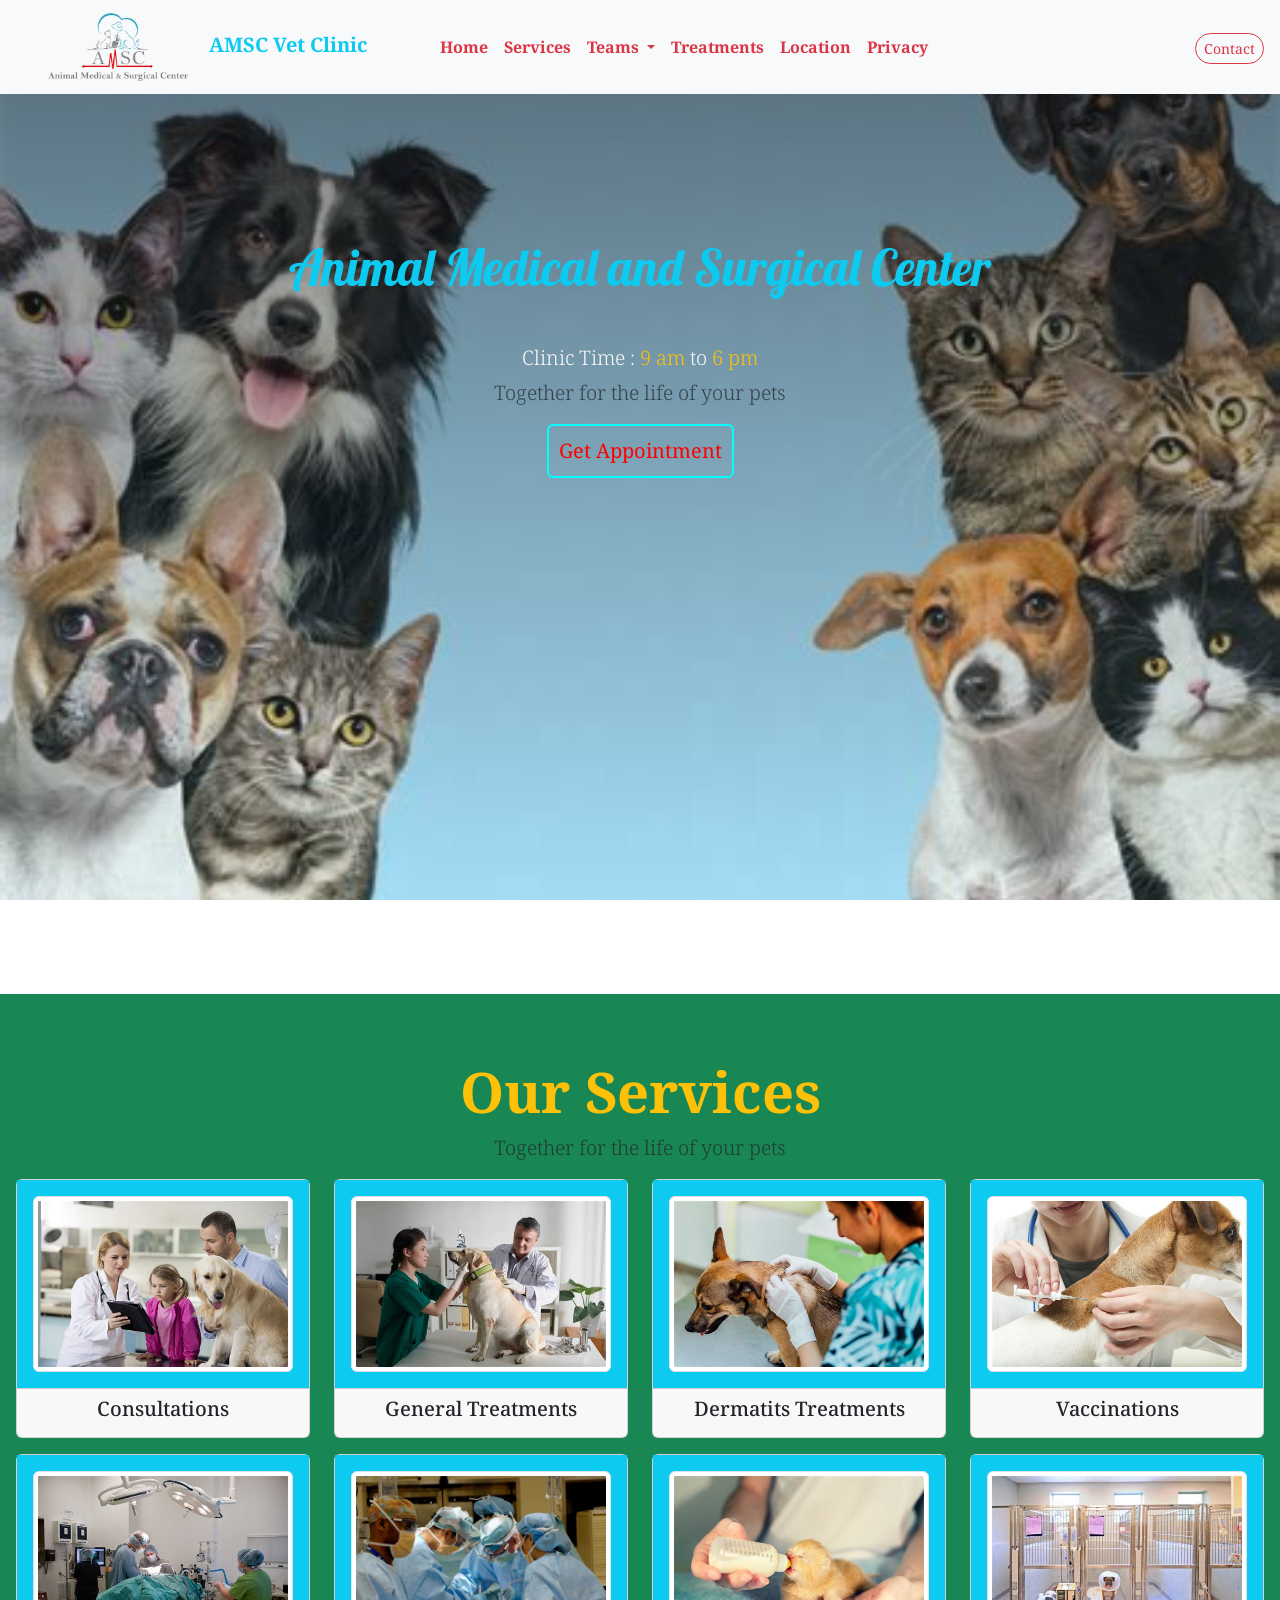
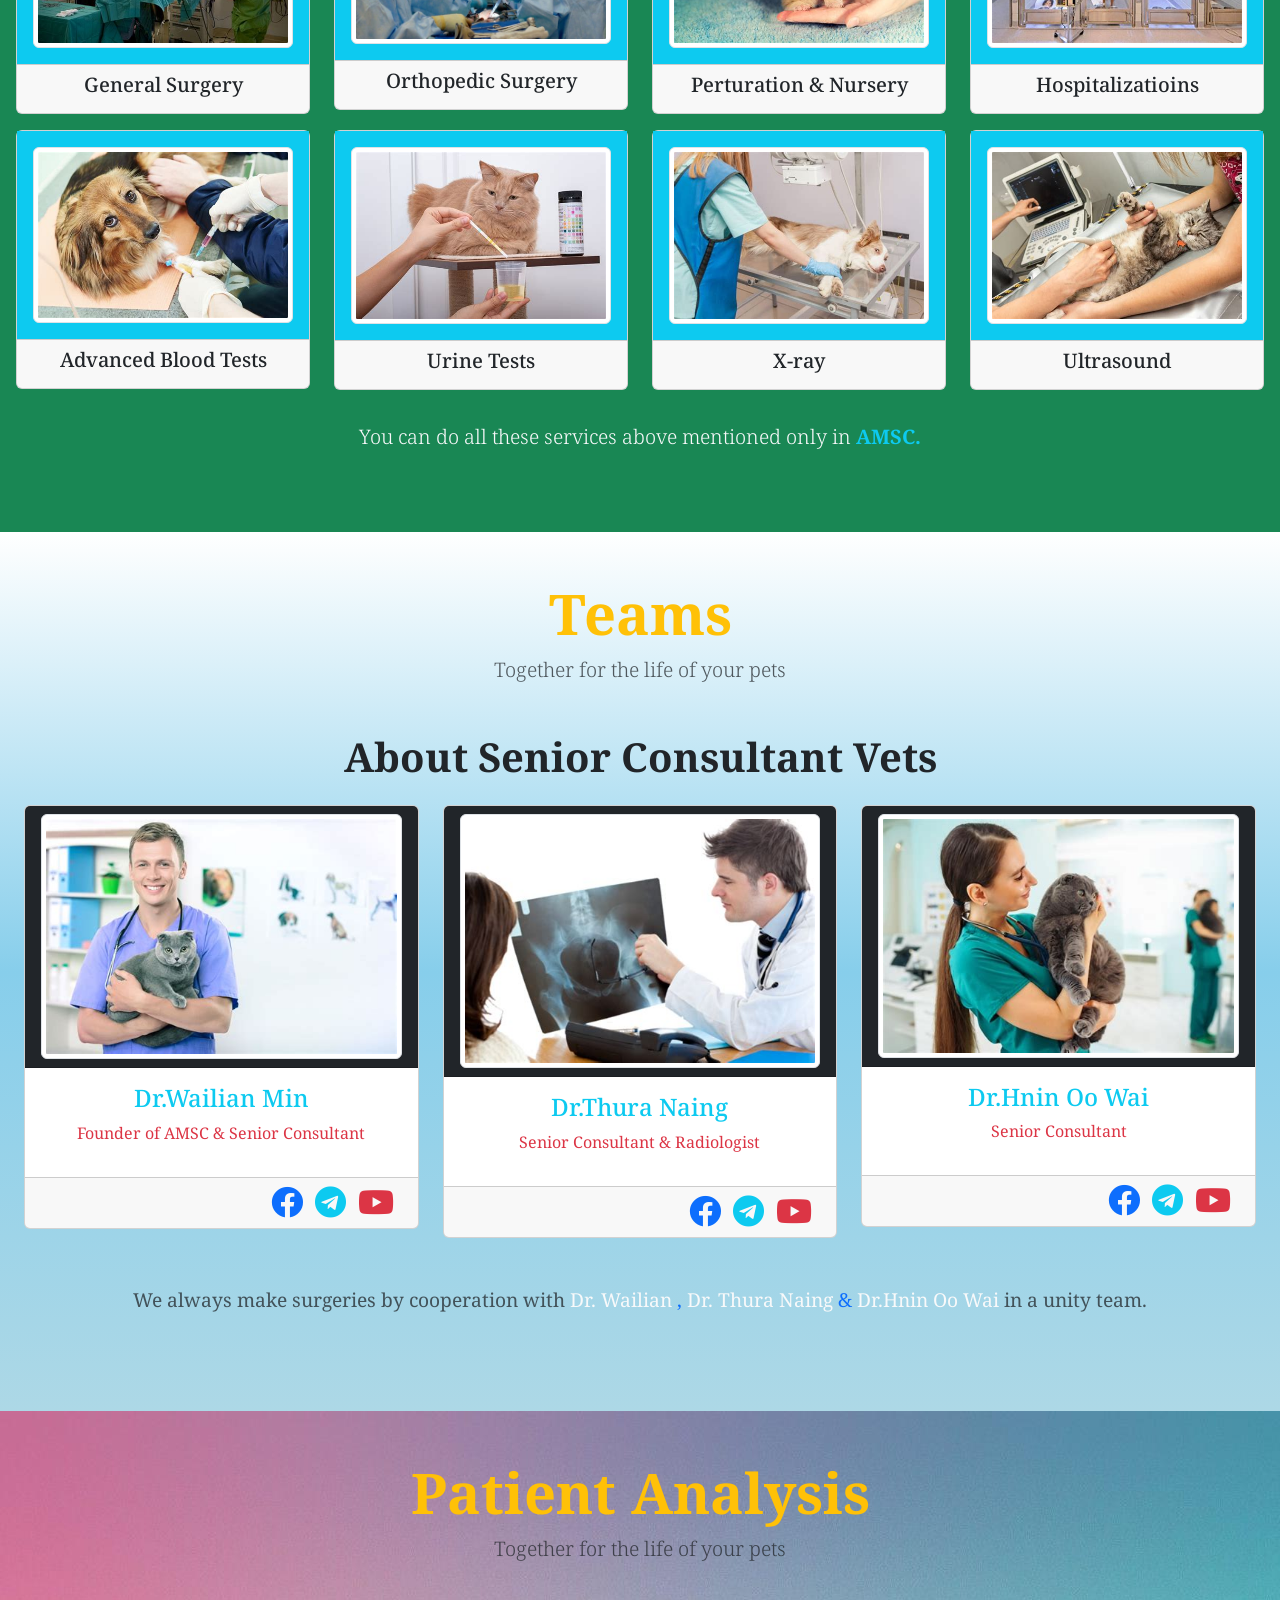
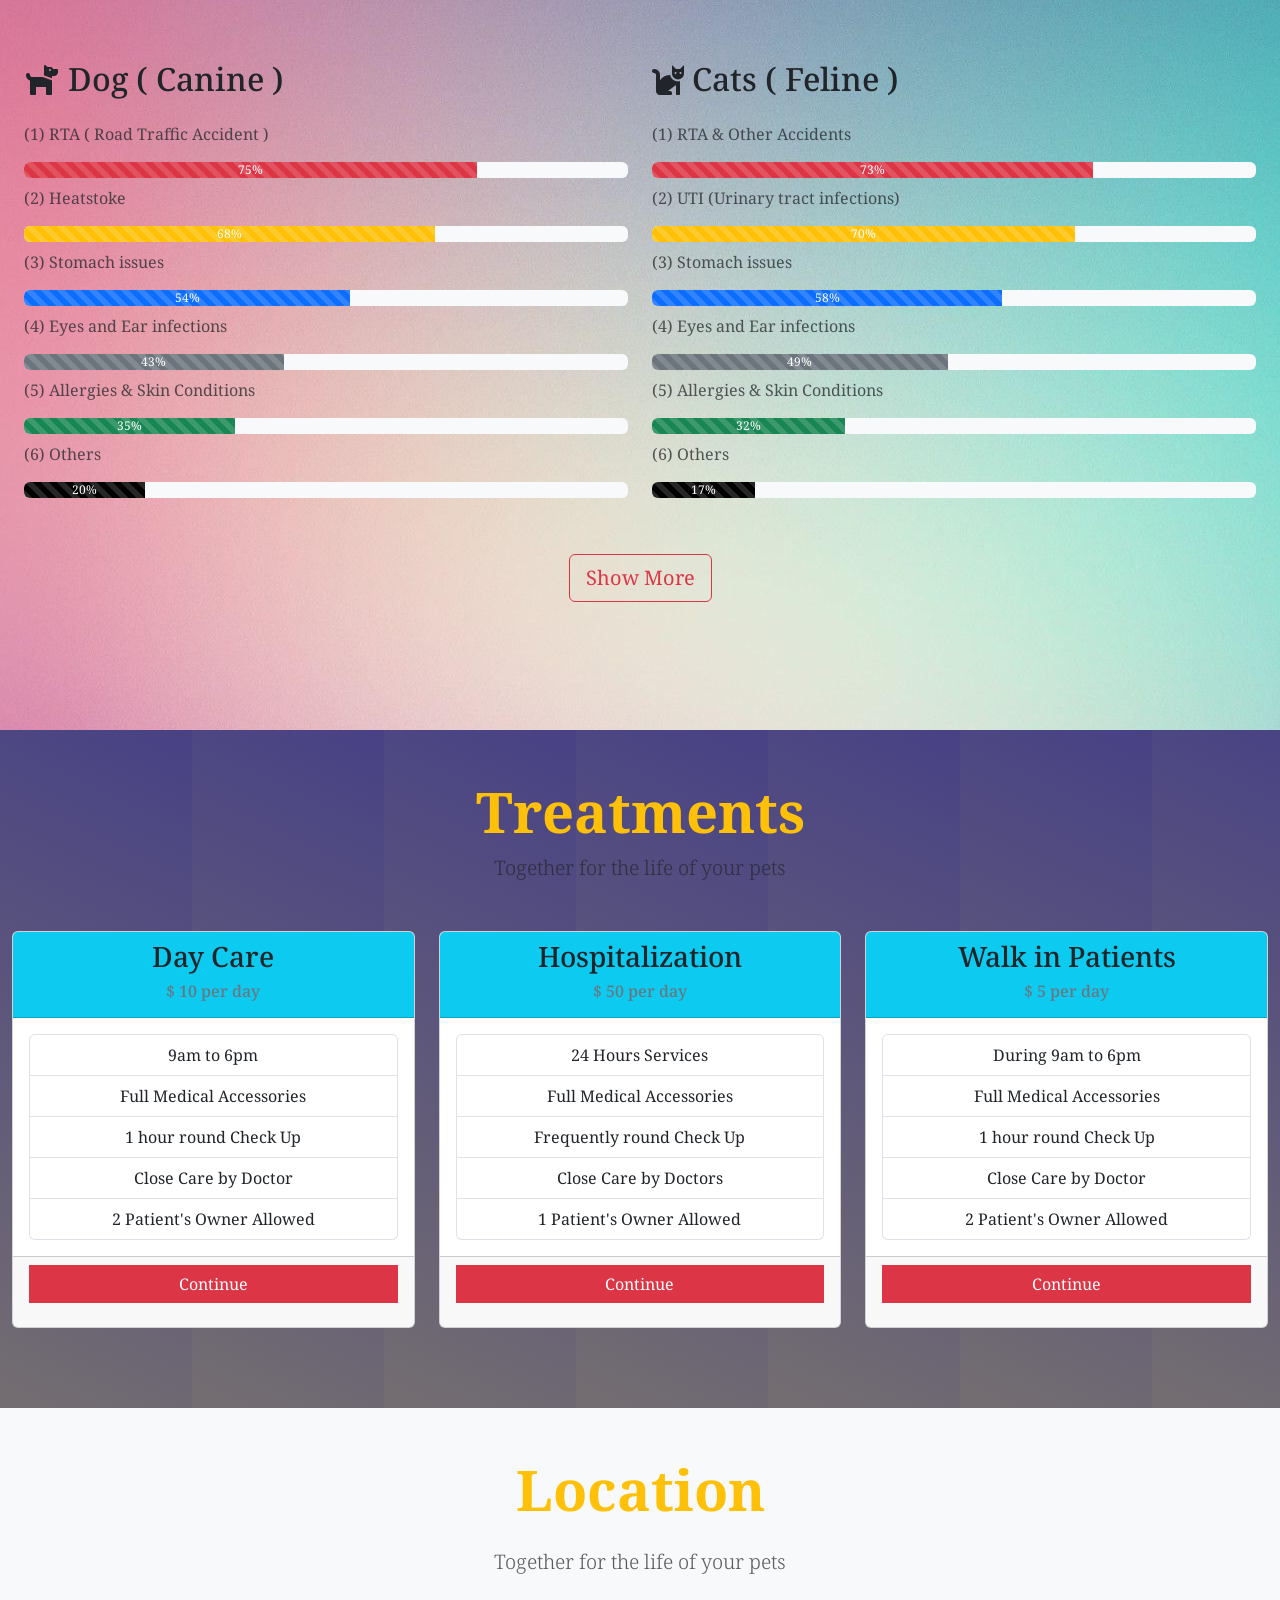
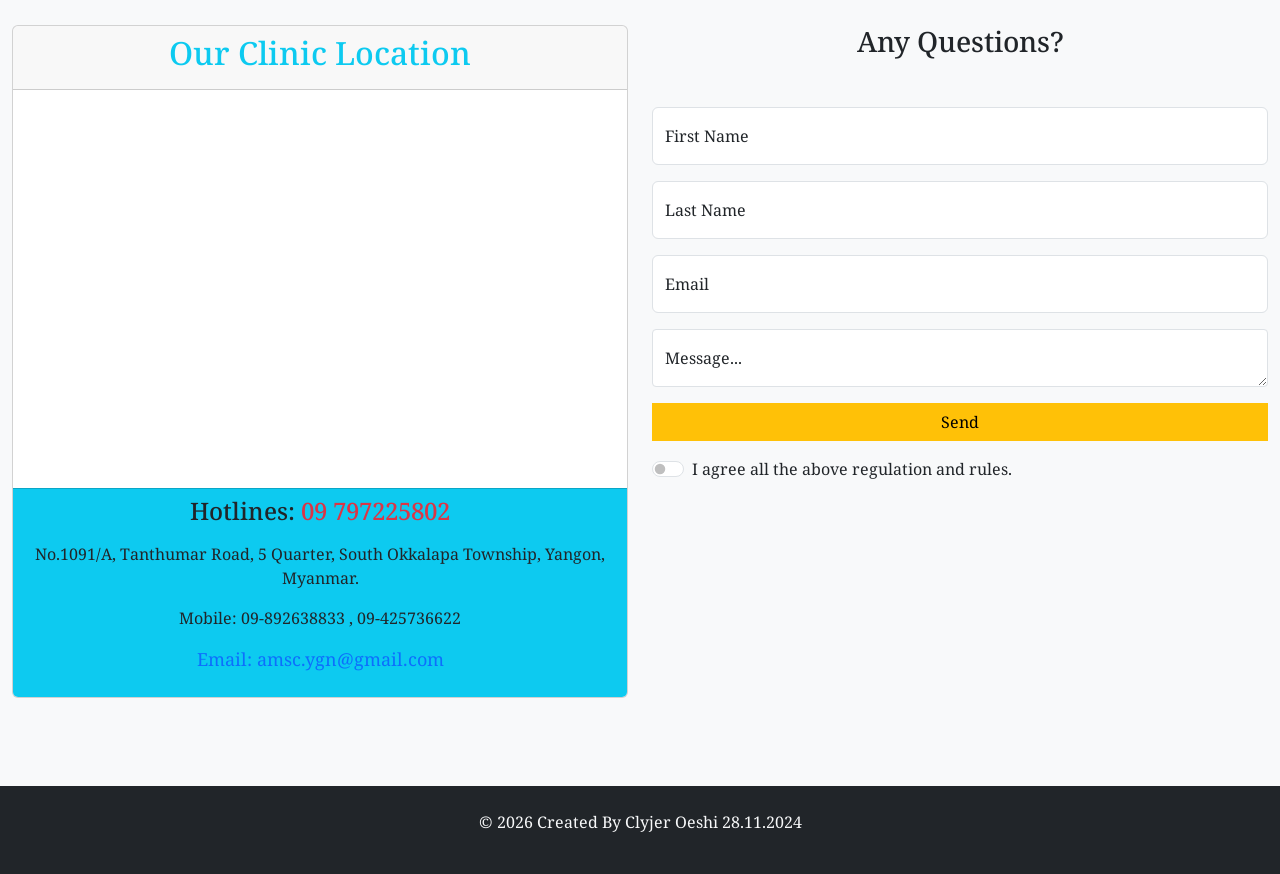
<file: index.html>
<!DOCTYPE html>
<html>
<head>
	<title>AMSC</title>

 	<!-- fav icon -->
 	<link href="./img/img1.png" rel="icon" type="image/png" />

 	<!-- bootstrap css1 js1 -->
 	<link href="https://cdn.jsdelivr.net/npm/bootstrap@5.3.3/dist/css/bootstrap.min.css" rel="stylesheet" integrity="sha384-QWTKZyjpPEjISv5WaRU9OFeRpok6YctnYmDr5pNlyT2bRjXh0JMhjY6hW+ALEwIH" crossorigin="anonymous">


 	<!-- fontawesome cdn  -->
 	<link rel="stylesheet" href="https://cdnjs.cloudflare.com/ajax/libs/font-awesome/5.15.4/css/all.min.css" integrity="sha512-1ycn6IcaQQ40/MKBW2W4Rhis/DbILU74C1vSrLJxCq57o941Ym01SwNsOMqvEBFlcgUa6xLiPY/NS5R+E6ztJQ==" crossorigin="anonymous" referrerpolicy="no-referrer" />


 	<!-- custom css -->
 	<link  href="./css/firstprojectbs.css" rel="stylesheet" type="text/css">


 


</head>
<body>



	<!-- Start Header Section -->
	<header>

		<nav class="navbar navbar-expand-md bg-light navbgs">

			<a href="javascript:void(0);" class="navbar-brand ms-5 ">
				<img src="./img/img1.png" width="140" alt="logo1" class="firstlogos">
				<span class="text-info fw-bold ms-3">AMSC Vet Clinic</span>
			</a>

			<button type="button" class="navbar-toggler burgericons" data-bs-target="#navid"  data-bs-toggle="collapse"><i class="navbar-toggler-icon "></i></button>



			<div id="navid" class="navbar-collapse collapse justify-content-between ms-5 "> 


				<ul class="navbar-nav ">

					<li class="nav-item navlis1"><a href="#homes" class="text-danger fw-bold  nav-link ">Home</a></li>
					<li class="nav-item navlis2"><a href="#services" class="text-danger fw-bold  nav-link">Services </a></li>
					<li class="nav-item dropdown navlis1">

						<a href="#teams" class="text-danger fw-bold  nav-link dropdown-toggle" data-bs-toggle="dropdown">Teams </a>

						<ul class="dropdown-menu bg-dark">
							<li class=""><a href="javascript:void(0);" class="text-info dropdown-item">Senior Vets</a></li>
							<li class=""><a href="javascript:void(0);" class="text-info dropdown-item">Junior Vets</a></li>
						</ul>


					</li>

					<li class="nav-item navlis2"><a href="#treatments" class="text-danger fw-bold  nav-link">Treatments</a></li>
					<li class="nav-item navlis1"><a href="#locations" class="text-danger fw-bold  nav-link">Location</a></li>
					<li class="nav-item navlis2"><a href="#privacy" class="text-danger fw-bold  nav-link">Privacy</a></li>

				</ul>

				<div id="#contact" class="pe-3 ">
				
				<a href="#contacts" class="btn btn-sm btn-outline-danger rounded-pill mt-1"  data-bs-toggle="modal">Contact</a>

				</div>
				
			</div>


		</nav>


		<!-- start banner -->

		<div id="homes" class="container-fluid bg-secondary py-5 banners ">

			<div class="row justify-content-center align-items-center py-5 ">

				<div class="col-md-10 text-center py-5 bannerboxs ">

					<h1 class="text-info display-4 bannerheadings mb-5">Animal Medical and Surgical Center</h1>
					<h5 class="text-light lead">Clinic Time :<span class="text-warning"> 9 am </span>to  <span class="text-warning"> 6 pm</span></h5>
					<p class="text-muted lead">Together for the life of your pets</p>
				
					<a href="#appointmentmodal" class="btn btn-md btn-outline-info rounded bannerbtns" data-bs-toggle="modal" >Get Appointment</a>
					
				</div>


				
			</div>
			 

		</div>

		<!-- end banner -->


	</header>
	<!-- End Header Section   -->




	<!-- Start Services Section -->
	<section id="services" class="bg-success py-5">

		<div class="container-fluid text-center p-3">

			<div class="col-md-12 col-sm-10">

				<!-- start title -->
				<h2 class="text-warning display-4 fw-bold ">Our Services</h2>
				<p class="text-muted lead">Together for the life of your pets</p>

				<!-- end title -->
				
			</div>


			<div class="row text-center">

				<div class="col-md-3 col-sm-6 mb-3">

					<div class="card">
						<!-- <div class="card-header"></div> -->
						<div class="card-body bg-info ">
							<a href="javascript:void(0);"><img src="./img/consult3.jpg" class="img-thumbnail serviceimgs" height="100px" alt="consulting"></a>
						</div>
						<div class="card-footer">
							<h5 class="text-dark">Consultations</h5>
						</div>
					</div>
					
				</div>

				<div class="col-md-3 col-sm-6 mb-3">

					<div class="card">
						<!-- <div class="card-header"></div> -->
						<div class="card-body bg-info ">
							<a href="javascript:void(0);"><img src="./img/gentreat1.jpg" class="img-thumbnail serviceimgs" alt="consulting"></a>
						</div>
						<div class="card-footer">
							<h5 class="text-dark">General Treatments</h5>
						</div>
					</div>
					
				</div>

				<div class="col-md-3 col-sm-6 mb-3">

					<div class="card">
						<!-- <div class="card-header"></div> -->
						<div class="card-body bg-info ">
							<a href="javascript:void(0);"><img src="./img/skintreat.jpg" class="img-thumbnail serviceimgs" alt="consulting"></a>
						</div>
						<div class="card-footer">
							<h5 class="text-dark">Dermatits Treatments</h5>
						</div>
					</div>
					
				</div>

				<div class="col-md-3 col-sm-6 mb-3">

					<div class="card">
						<!-- <div class="card-header"></div> -->
						<div class="card-body bg-info ">
							<a href="javascript:void(0);"><img src="./img/vac2.jpg" class="img-thumbnail serviceimgs" alt="consulting"></a>
						</div>
						<div class="card-footer">
							<h5 class="text-dark">Vaccinations</h5>
						</div>
					</div>
					
				</div>

				<!-- ----- -->

				<div class="col-md-3 col-sm-6 mb-3">

					<div class="card">
						<!-- <div class="card-header"></div> -->
						<div class="card-body bg-info ">
							<a href="javascript:void(0);"><img src="./img/gensurgery1.jpg" class="img-thumbnail serviceimgs" alt="consulting"></a>
						</div>
						<div class="card-footer">
							<h5 class="text-dark">General Surgery</h5>
						</div>
					</div>
					
				</div>

				<div class="col-md-3 col-sm-6 mb-3">

					<div class="card">
						<!-- <div class="card-header"></div> -->
						<div class="card-body bg-info ">
							<a href="javascript:void(0);"><img src="./img/bone1.jpg" class="img-thumbnail serviceimgs" alt="consulting"></a>
						</div>
						<div class="card-footer">
							<h5 class="text-dark">Orthopedic Surgery</h5>
						</div>
					</div>
					
				</div>

				<div class="col-md-3 col-sm-6 mb-3">

					<div class="card">
						<!-- <div class="card-header"></div> -->
						<div class="card-body bg-info ">
							<a href="javascript:void(0);"><img src="./img/kitten1.jpg" class="img-thumbnail serviceimgs" alt="consulting"></a>
						</div>
						<div class="card-footer">
							<h5 class="text-dark">Perturation & Nursery </h5>
						</div>
					</div>
					
				</div>


				<div class="col-md-3 col-sm-6 mb-3">

					<div class="card">
						<!-- <div class="card-header"></div> -->
						<div class="card-body bg-info ">
							<a href="javascript:void(0);"><img src="./img/hospital5.jpg" class="img-thumbnail serviceimgs"  alt="consulting"></a>
						</div>
						<div class="card-footer">
							<h5 class="text-dark">Hospitalizatioins</h5>
						</div>
					</div>
					
				</div>



				<!-- ------ -->

				<div class="col-md-3 col-sm-6 mb-3">

					<div class="card">
						<!-- <div class="card-header"></div> -->
						<div class="card-body bg-info ">
							<a href="javascript:void(0);"><img src="./img/bloodtest1.jpg" class="img-thumbnail serviceimgs"  alt="consulting"></a>
						</div>
						<div class="card-footer">
							<h5 class="text-dark">Advanced Blood Tests</h5>
						</div>
					</div>
					
				</div>


				<div class="col-md-3 col-sm-6 mb-3">

					<div class="card">
						<!-- <div class="card-header"></div> -->
						<div class="card-body bg-info ">
							<a href="javascript:void(0);"><img src="./img/urine1.jpg" class="img-thumbnail serviceimgs"  alt="consulting"></a>
						</div>
						<div class="card-footer">
							<h5 class="text-dark">Urine Tests</h5>
						</div>
					</div>
					
				</div>


				<div class="col-md-3 col-sm-6 mb-3">

					<div class="card">
						<!-- <div class="card-header"></div> -->
						<div class="card-body bg-info ">
							<a href="javascript:void(0);"><img src="./img/xray1.jpg" class="img-thumbnail serviceimgs"  alt="consulting"></a>
						</div>
						<div class="card-footer">
							<h5 class="text-dark">X-ray</h5>
						</div>
					</div>
					
				</div>


				<div class="col-md-3 col-sm-6 mb-3">

					<div class="card">
						<!-- <div class="card-header"></div> -->
						<div class="card-body bg-info ">
							<a href="javascript:void(0);"><img src="./img/ultrasound.jpg" class="img-thumbnail serviceimgs"  alt="consulting"></a>
						</div>
						<div class="card-footer">
							<h5 class="text-dark">Ultrasound</h5>
						</div>
					</div>
					
				</div>


			</div>

			<div class="col-md-12 col-sm-10 text-center mt-3">
				<p class="text-light lead">You can do all these services above mentioned only in <a href="#amsc" class="text-info fw-bold amscs">AMSC.</a> </p>
			</div>



		</div>




	</section>

	<!-- End Client Section -->



	<!-- Start Team Section -->
	<section id="teams" class="bg-light py-5 teambgs">



		<div class="container-fluid">

			<div class="col-md-12 text-center mb-5">

				<!-- start title -->
				<h2 class="text-warning fw-bold display-4">Teams</h2>
				<p class="text-muted lead">Together for the life of your pets</p>

				<!-- end title -->
				
			</div>




			<div class="row text-center mx-auto">

				<div class="col-md-12 col-sm-10 mx-auto mb-3">
					<h5 class="text-dark display-6 fw-bold">About Senior Consultant Vets</h5>
					
				</div>




				<div class="col-lg-4 col-sm-10 mx-auto mb-5">

					<div class="card ">
						<div class="card-header bg-dark">
							<a href="javascript:void(0);"><img src="./img/team1.jpg" class="img-thumbnail teamimgs"></a>
						</div>

						<div class="card-body">
							<h4 class="text-info ">Dr.Wailian Min</h4>
							<p class="text-danger">Founder of AMSC & Senior Consultant </p>
						</div>

						<div class="card-footer">
							<div class="float-end">
								<a href="javascript:void(0);" class="" target="_blank"><i class="fab fa-facebook text-primary  me-2 fa-2x"></i></a>
								<a href="javascript:void(0);" class=""  target="_blank"><i class="fab fa-telegram text-info  me-2 fa-2x"></i></a>
								<a href="javascript:void(0);" class=""  target="_blank"><i class="fab fa-youtube text-danger me-2 fa-2x"></i></a>
								
							</div>
						</div>
						
					</div>
					
				</div>


				<div class="col-lg-4 col-sm-10 mx-auto mb-5">

					<div class="card">
						<div class="card-header  bg-dark">
							<a href="javascript:void(0);"><img src="./img/team2.jpg" class="img-thumbnail teamimgs"></a>
						</div>

						<div class="card-body">
							<h4 class="text-info ">Dr.Thura Naing</h4>
							<p class="text-danger">Senior Consultant & Radiologist</p>
						</div>

						<div class="card-footer">
							<div class="float-end">
								<a href="javascript:void(0);" class="" target="_blank"><i class="fab fa-facebook text-primary  me-2 fa-2x"></i></a>
								<a href="javascript:void(0);" class=""  target="_blank"><i class="fab fa-telegram text-info  me-2 fa-2x"></i></a>
								<a href="javascript:void(0);" class=""  target="_blank"><i class="fab fa-youtube text-danger me-2 fa-2x"></i></a>
								
							</div>
								
						</div>
					</div>
						
					
					
				</div>
				 
				
				<div class="col-lg-4 col-sm-10 mx-auto mb-5">

					<div class="card">
						<div class="card-header  bg-dark">
							<a href="javascript:void(0);"><img src="./img/team3.jpg" class="img-thumbnail teamimgs"></a>
						</div>

						<div class="card-body">
							<h4 class="text-info ">Dr.Hnin Oo Wai</h4>
							<p class="text-danger">Senior Consultant </p>
						</div>

						<div class="card-footer">
							<div class="float-end">
								<a href="javascript:void(0);" class="" target="_blank"><i class="fab fa-facebook text-primary  me-2 fa-2x"></i></a>
								<a href="javascript:void(0);" class=""  target="_blank"><i class="fab fa-telegram text-info  me-2 fa-2x"></i></a>
								<a href="javascript:void(0);" class=""  target="_blank"><i class="fab fa-youtube text-danger me-2 fa-2x"></i></a>
								
							</div>
								
							</div>
						</div>
						
					</div>
					
				</div>


				<div class="col-md-12 col-sm-10 text-center mx-auto mb-5">
					<p class="text-muted teamfonts ">We always make surgeries by cooperation with <a href="javascript:void(0);" class="teamlinks"> <span class="text-light">Dr. Wailian </span> , <span class="text-light">Dr. Thura Naing </span> & <span class="text-light">Dr.Hnin Oo Wai </span></a> in a unity team.</p>
					
				</div>



			</div> <!-- row -->


			
		</div> <!-- container fluid -->


	</section>
	<!-- End Team Section -->





	<!-- Start Public Interest Section  -->
	<section  class="bg-light py-5 progressbgs">


		<div class="container-fluid">

			<div class="col-md-12 col-sm-10 text-center mx-auto mb-5">
				<!-- start title -->
				<h2 class="text-warning fw-bold display-4">Patient Analysis</h2>
				<p class="text-muted lead">Together for the life of your pets</p>

				<!-- end title -->
				
			</div>


			<div class="row  mx-auto py-5 mb-3">

				<!-- for dogs -->
				<div class="col-md-6 col-sm-10 mx-auto mb-5">

					<h2 class="text-dark mb-4"><i class="fas fa-dog text-dark"></i> Dog ( Canine )</h2>

					<div class="mb-2">
						<p class="text-muted ">(1) RTA ( Road Traffic Accident )</p>
						<div class="progress bg-light ">
						 	<div class="progress-bar progress-bar-striped bg-danger " style="width:75% ;" aria-valuenow="75" aria-valuemin="0" aria-valuemax="100" >75%</div>
						
						</div>
					</div>

					<div class="mb-2">
						<p class="text-muted ">(2) Heatstoke </p>
						<div class="progress bg-light">
						 	<div class="progress-bar progress-bar-striped bg-warning " style="width:68% ;" aria-valuenow="68" aria-valuemin="0" aria-valuemax="100" >68%</div>
						
						</div>
					</div>


					<div class="mb-2">
						<p class="text-muted ">(3) Stomach issues</p>
						<div class="progress bg-light">
						 	<div class="progress-bar progress-bar-striped bg-primary " style="width:54% ;" aria-valuenow="54" aria-valuemin="0" aria-valuemax="100" >54%</div>
						
						</div>
					</div>

					<div class="mb-2">
						<p class="text-muted ">(4) Eyes and Ear infections</p>
						<div class="progress bg-light">
						 	<div class="progress-bar progress-bar-striped bg-secondary " style="width:43% ;" aria-valuenow="43" aria-valuemin="0" aria-valuemax="100" >43%</div>
						
						</div>
					</div>

					<div class="mb-2">
						<p class="text-muted ">(5) Allergies & Skin Conditions</p>
						<div class="progress bg-light">
						 	<div class="progress-bar progress-bar-striped bg-success " style="width:35% ;" aria-valuenow="35" aria-valuemin="0" aria-valuemax="100" >35%</div>
						
						</div>
					</div>

					<div class="mb-2">
						<p class="text-muted ">(6) Others</p>
						<div class="progress bg-light">
						 	<div class="progress-bar progress-bar-striped bg-black " style="width:20% ;" aria-valuenow="20" aria-valuemin="0" aria-valuemax="100" >20%</div>
						
						</div>
					</div>
					
				</div> <!-- col dog -->




				<!-- for cats -->
				<div class="col-md-6 col-sm-10 mx-auto mb-3">

					<h2 class="text-dark mb-4"><i class="fas fa-cat text-dark"></i> Cats ( Feline )</h2>

					<div class="mb-2">
						<p class="text-muted ">(1) RTA & Other Accidents</p>
						<div class="progress bg-light ">
						 	<div class="progress-bar progress-bar-striped bg-danger " style="width:73% ;" aria-valuenow="73" aria-valuemin="0" aria-valuemax="100" >73%</div>
						
						</div>
					</div>

					<div class="mb-2">
						<p class="text-muted ">(2) UTI (Urinary tract infections) </p>
						<div class="progress bg-light">
						 	<div class="progress-bar progress-bar-striped bg-warning " style="width:70% ;" aria-valuenow="70" aria-valuemin="0" aria-valuemax="100" >70%</div>
						
						</div>
					</div>


					<div class="mb-2">
						<p class="text-muted ">(3) Stomach issues</p>
						<div class="progress bg-light">
						 	<div class="progress-bar progress-bar-striped bg-primary " style="width:58% ;" aria-valuenow="58" aria-valuemin="0" aria-valuemax="100" >58%</div>
						
						</div>
					</div>

					<div class="mb-2">
						<p class="text-muted ">(4) Eyes and Ear infections</p>
						<div class="progress bg-light">
						 	<div class="progress-bar progress-bar-striped bg-secondary " style="width:49% ;" aria-valuenow="49" aria-valuemin="0" aria-valuemax="100" >49%</div>
						
						</div>
					</div>

					<div class="mb-2">
						<p class="text-muted ">(5) Allergies & Skin Conditions</p>
						<div class="progress bg-light">
						 	<div class="progress-bar progress-bar-striped bg-success " style="width:32% ;" aria-valuenow="23" aria-valuemin="0" aria-valuemax="100" >32%</div>
						
						</div>
					</div>


					<div class="mb-2">
						<p class="text-muted ">(6) Others</p>
						<div class="progress bg-light">
						 	<div class="progress-bar progress-bar-striped bg-black " style="width:17% ;" aria-valuenow="17" aria-valuemin="0" aria-valuemax="100" >17%</div>
						
						</div>
					</div>
					
				</div> <!-- col cat -->


				<div class="col-md-12 col-sm-6 mx-auto text-center mb-3">
					<button type="button" class="btn btn-lg btn-outline-danger rounded">Show More</button>					
				</div>
			

			</div>


		</div> <!-- container -->


	
	</section>
	<!-- End Public Interest Section  -->




	<!-- Start Treatments Section -->

	<section id="treatments" class=" py-5 treatmentbgs">

		<div class="container-fluid">

			<div class="col-md-12 col-sm-10 text-center mx-auto mb-5">
				<!-- start title -->
				<h2 class="text-warning fw-bold display-4">Treatments</h2>
				<p class="text-muted lead">Together for the life of your pets</p>

				<!-- end title -->
				
			</div>


			<div class="row text-center mb-3">

				<div class="col-md-4 col-sm-6 mx-auto mb-3">

					<div class="card">

						<div class="card-header bg-info">
							<h3 class="card-title text-dark">Day Care</h3>
							<h6 class=" text-secondary ">$ 10 per day</h6>
						</div> 

						<div class="card-body ">
							<ul class="list-group treatmentuls">
								<li class="list-group-item ">9am to 6pm</li>
								<li class="list-group-item">Full Medical Accessories</li>
								<li class="list-group-item">1 hour round Check Up</li>
								<li class="list-group-item">Close Care by Doctor</li>
								<li class="list-group-item">2 Patient's Owner Allowed</li>
							</ul>

							
						</div>

						<div class="card-footer">
							<div class="d-grid mb-3">
								<button type="button" class="btn btn-md btn-danger rounded-0">Continue</button>
							</div>
						</div>
						
					</div>
					
				</div>


				<div class="col-md-4 col-sm-6 mx-auto mb-3">

					<div class="card">

						<div class="card-header bg-info">
							<h3 class="card-title text-dark">Hospitalization</h3>
							<h6 class=" text-secondary ">$ 50 per day </h6>
						</div> 

						<div class="card-body ">
							<ul class="list-group treatmentuls">
								<li class="list-group-item">24 Hours Services</li>
								<li class="list-group-item">Full Medical Accessories</li>
								<li class="list-group-item">Frequently round Check Up</li>
								<li class="list-group-item">Close Care by Doctors</li>
								<li class="list-group-item">1 Patient's Owner Allowed</li>
							</ul>

							
						</div>

						<div class="card-footer">
							<div class="d-grid mb-3">
								<button type="button" class="btn btn-md btn-danger rounded-0">Continue</button>
							</div>
						</div>
						
					</div>
					
				</div>


				<div class="col-md-4 col-sm-6 mx-auto mb-3">

					<div class="card">

						<div class="card-header bg-info">
							<h3 class="card-title text-dark">Walk in Patients</h3>
							<h6 class=" text-secondary ">$ 5 per day</h6>
						</div> 

						<div class="card-body ">
							<ul class="list-group treatmentuls">
								<li class="list-group-item">During 9am to 6pm</li>
								<li class="list-group-item">Full Medical Accessories</li>
								<li class="list-group-item">1 hour round Check Up</li>
								<li class="list-group-item">Close Care by Doctor</li>
								<li class="list-group-item">2 Patient's Owner Allowed</li>
							</ul>

							
						</div>

						<div class="card-footer">
							<div class="d-grid mb-3">
								<button type="button" class="btn btn-md btn-danger rounded-0">Continue</button>
							</div>
						</div>
						
					</div>
					
				</div>
				 

			</div>


			
		</div>
		


	</section>
	<!-- End Treatments Section  -->



	<!-- Start Location Section  -->
	<section id="locations" class="bg-light py-5 locationbgs">

			<div class="container-fluid">

				<div class="col-md-12 col-sm-10 text-center mx-auto mb-5">
				  <!-- start title -->
				  <h2 class="text-warning fw-bold display-4 mb-4">Location</h2>
				  <p class="text-muted lead">Together for the life of your pets</p>

				<!-- end title -->
			    </div>



			    <div class="row mb-3">

			    	<div class="col-lg-6 col-md-8 col-sm-10  text-center mx-auto mb-4">

			    		<div class="card">
			    			<div class="card-header">
			    				<h2 class="card-title text-info">Our Clinic Location</h2>
			    			</div>

			    			<div class="card-body">
			    				<iframe src="https://www.google.com/maps/embed?pb=!1m18!1m12!1m3!1d674.9937369642603!2d96.17951792255326!3d16.859008443538556!2m3!1f0!2f0!3f0!3m2!1i1024!2i768!4f13.1!3m3!1m2!1s0x30c19341274f3ccf%3A0x9de0829d81e1e0e4!2sAMSC%20Animal%20Medical%20%26%20Surgical%20Centre!5e0!3m2!1sen!2sth!4v1732718806827!5m2!1sen!2sth" class="locationmaps" style="border:0;" allowfullscreen="" loading="lazy" referrerpolicy="no-referrer-when-downgrade"></iframe>
			    				
			    			</div>

			    			<div class="card-footer bg-info">

			    				<div class="">
			    					<h4 class="mb-3">Hotlines: <span class="text-danger">09 797225802</span></h4>

			    					<p> No.1091/A, Tanthumar Road, 5 Quarter, South Okkalapa Township, Yangon, Myanmar.</p>
			    					<p>Mobile: 09-892638833 , 09-425736622</p>
			    					<p><a href="javascript:void(0);" class="locationemails">Email: amsc.ygn@gmail.com</a></p>

			    					
			    				</div>
			    				
			    			</div>
			    			
			    		</div>
			    		
			    	</div>



			    	<div class="col-lg-6 col-md-8 col-sm-10 mx-auto mb-4"> <!-- right -->

			    		<div class="col-md-12 col-sm-10 mx-auto mb-3">

			    			<div class="text-center">
			    				<h3 class="text-dark mb-5">Any Questions?</h3>
			    			</div>

			    			<div class="col-md-12 col-sm-10">

			    				<form action="" method="">

			    					<div class="form-floating mb-3">
			    						
			    						<input type="text" name="firstname" id="firstname" class="form-control" placeholder="Enter Your Firstname...." autocomplete="off"  />
			    						<label for="firstname">First Name</label>
			    					</div>

			    					<div class="form-floating mb-3">
			    						
			    						<input type="text" name="lastname" id="lastname" class="form-control" placeholder="Enter Your Lastname...." autocomplete="off"  />
			    						<label for="lastname">Last Name</label>
			    					</div>

			    					<div class="form-floating mb-3">
			    						
			    						<input type="email" name="email" id="email" class="form-control" placeholder="Enter Your Email...">
			    						<label for="email">Email</label>
			    					</div>

			    					<div class="form-floating mb-3">
			    						
			    						<textarea name="message" id="message" class="form-control form-control-sm " placeholder="Enter Your Message....." rows="4"></textarea>
								       <label for="message">Message...</label>
			    					</div>
			    					
			    				</form>

			    				<div class="d-grid mb-3">
									 <button type="button" class="btn btn-md btn-warning rounded-0">Send</button>		    					
			    				</div>

			    				<div class="mt-3">
			    					<div class="form-check form-switch">
			    						<input type="checkbox" name="agree" id="agree" class="form-check-input" value="1" ><label>I agree all the above regulation and rules.</label>
			    					</div>
			    				</div>

			    					<script src="https://static.elfsight.com/platform/platform.js" async></script>
                                   <div class="elfsight-app-cad54d17-be92-4f57-9b29-6ef8a3b914cb" data-elfsight-app-lazy></div>


			    				
			    			</div>


			    		</div>
			    		
			    	</div>
			    	

			    </div>


				
			</div>


		
	</section>
	<!-- End Location Section -->


	<!-- Start Footer Section  -->
	<footer id="privacy" class="bg-dark py-4">
			<div class="container-fluid">
				<div class="col-md-12 text-center">
					<p class="text-light ">&copy; <span id="autoyear"></span> Created By Clyjer Oeshi   28.11.2024</p>
					
				</div>		


			</div>

			


		 
	</footer>
	<!-- End Footer Section  -->

      


      <!-- start Get Appointment Modal Box Section  -->
 
      <div id="appointmentmodal" class="modal">

      	<!-- for position and size -->
      	<div class="modal-dialog modal-dialog-centered modal-md">

      	<!-- for background -->
      	<div class="modal-content">
      			

      		<div class="modal-header mb-4 text-center">
      			<h3 class="text-dark"><img src="./img/amsclogo.png" width="120px" height="70px">  Register Here!</h3>
      			<button type="button" class="btn-close" data-bs-dismiss="modal"></button>
      		</div>

      		<div class="modal-body bg-warning">

      			<div class="">

      				<form action="" method="">

      					<div class="form-group mb-3">
      						<label for="petname">Pet Name</label>
      						<input type="text" name="petname" id="petname" class="form-control" placeholder="Enter your Petname..." autocomplete="off">
      						 
      					</div>

      					<div class="form-group mb-3">
      						<label for="breed">Breed</label>
      						<select name="breed" id="breed" class="form-select rounded " >
      							<option selected disabled></option>
      							<option value="1">Canine (Dog)</option>
      							<option value="2">Feline (Cat)</option>
      							<option value="3">Rabbit (Oryctolagus cuniculus)</option>
      							<option value="4">Bird</option>
      							<option value="5">Other</option>
      						</select>
      					</div>

      					<div class="form-group mb-3">
      						<label for="species">Species (type of your pet)</label>
      						<input type="text" name="species" id="species" class="form-control" placeholder="">
      						
      					</div>

      					<div class="form-group mb-3">
      						<label for="petage">Age & Birthday</label>
      						<input type="text" name="petage" id="petage" class="form-control">
 
      					</div>

      					<div class="form-group mb-3">
      						<label for="sex">Sex</label>

      						<div class="form-check">      							
      							<input type="radio" name="sex" id="sexm" class="form-check-input"><label for="sexm">Male</label>
      							
      						</div>

      						<div class="form-check mb-3" >      						
      							<input type="radio" name="sex" id="sexf" class="form-check-input"><label for="sexf">Female</label>
      						</div>


      					</div>

      					<div class="form-group mb-3">
      						<label for="ownername">Owner Name</label>
      						<input type="text" name="ownername" id="ownername" class="form-control" required >
      						
      					</div>

      					<div class="form-group mb-3">
      						<label for="phnumber">Phone Number</label>
      						<input type="number" name="phnumber" id="phnumber" class="form-control">
 
      					</div>

      					<div class="form-group">
      						<label for="appdate">Appointment Date</label>
      						<input type="date" name="appdate" id="appdate" class="form-control">
      						
      					</div>

      					<div class="form-group mb-3">
      						<label for="owneraddress">Address</label>
      						<textarea name="owneraddress" id="owneraddress" class="form-control" ></textarea>
      						
      					</div>

      					<div class="d-grid mb-3 ">
      						<button type="confirm" class="btn btn-md btn-info rounded-0 text-light mb-2">Confirm</button>
      						<button type="confirm" class="btn btn-md btn-danger rounded-0 text-light" data-bs-dismiss="modal">Cancel</button>
      						
      						
      					</div>
      					
      					
      				</form>
      				
      			</div>
      			
      		</div>

      		<div  class="modal-footer me-4">
      			<div  class="text-center">
      				<p class="text-muted lead">Together for the life or your pets.</p>
      				<a href="javascript:void(0);"><span class="text-dark ">@Team AMSC</span></a>
      			</div>
      			
      		</div>


      	</div> <!-- modal-content -->

      	 </div><!--   modal-dialog -->



      </div><!--  no1 -->

 
      <!-- end Get Appointment Modal Box Section  -->



      <!-- start contact section  -->

       <div id="contacts" class="modal text-center py-5 bg-light">

			<div class="modal-dialog  modal-dialog-centered modal-md ">

			<div class="modal-content">

				<div class="modal-header text-center">
				
			    <img src="./img/amsclogo.png" class="mx-auto" width="150px" height="80px">

			  	<button class="btn-close ms-3" data-bs-dismiss="modal"></button>
					
				</div>



	     	   <h4 class="mb-3">Hotlines: <span class="text-danger">09 797225802</span></h4>

			   <p class=""> No.1091/A, Tanthumar Road, 5 Quarter, South Okkalapa Township, Yangon, Myanmar.</p>
			   <p>Mobile: 09-892638833 , 09-425736622</p>
			    <p><a href="javascript:void(0);" class="locationemails">Email: amsc.ygn@gmail.com</a></p>

			  </div>
			    					
			  </div>
			    				
    	</div>
			    			


      <!-- end contact section  -->





	<!-- bootstrap css1 js1 -->
		<script src="https://cdn.jsdelivr.net/npm/bootstrap@5.3.3/dist/js/bootstrap.bundle.min.js" integrity="sha384-YvpcrYf0tY3lHB60NNkmXc5s9fDVZLESaAA55NDzOxhy9GkcIdslK1eN7N6jIeHz" crossorigin="anonymous"></script>

	<!-- custom js -->
	<script type="text/javascript">
		
		const getyear = document.getElementById("autoyear");
		const autoyear= new Date().getUTCFullYear();
		// console.log(autoyear); 2024

		getyear.innerText = autoyear;









	</script>







</body>
</html>
</file>
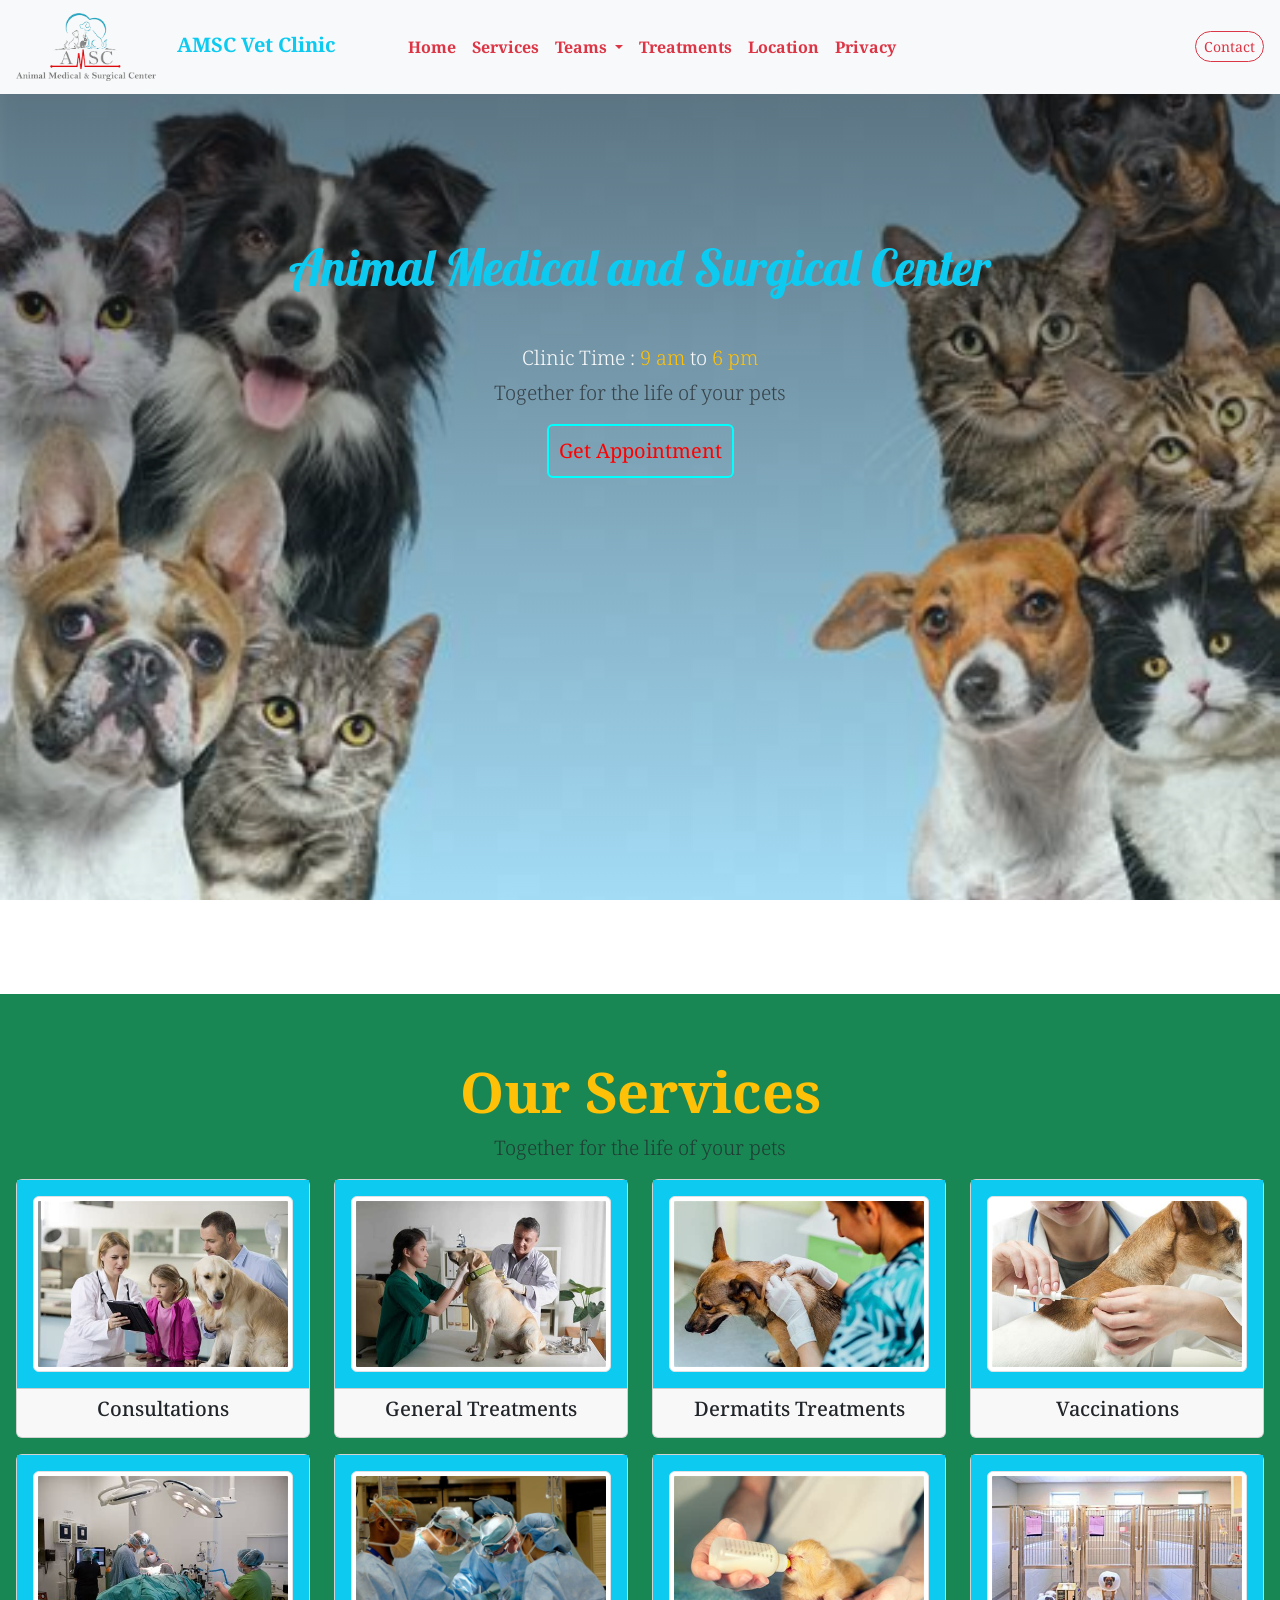
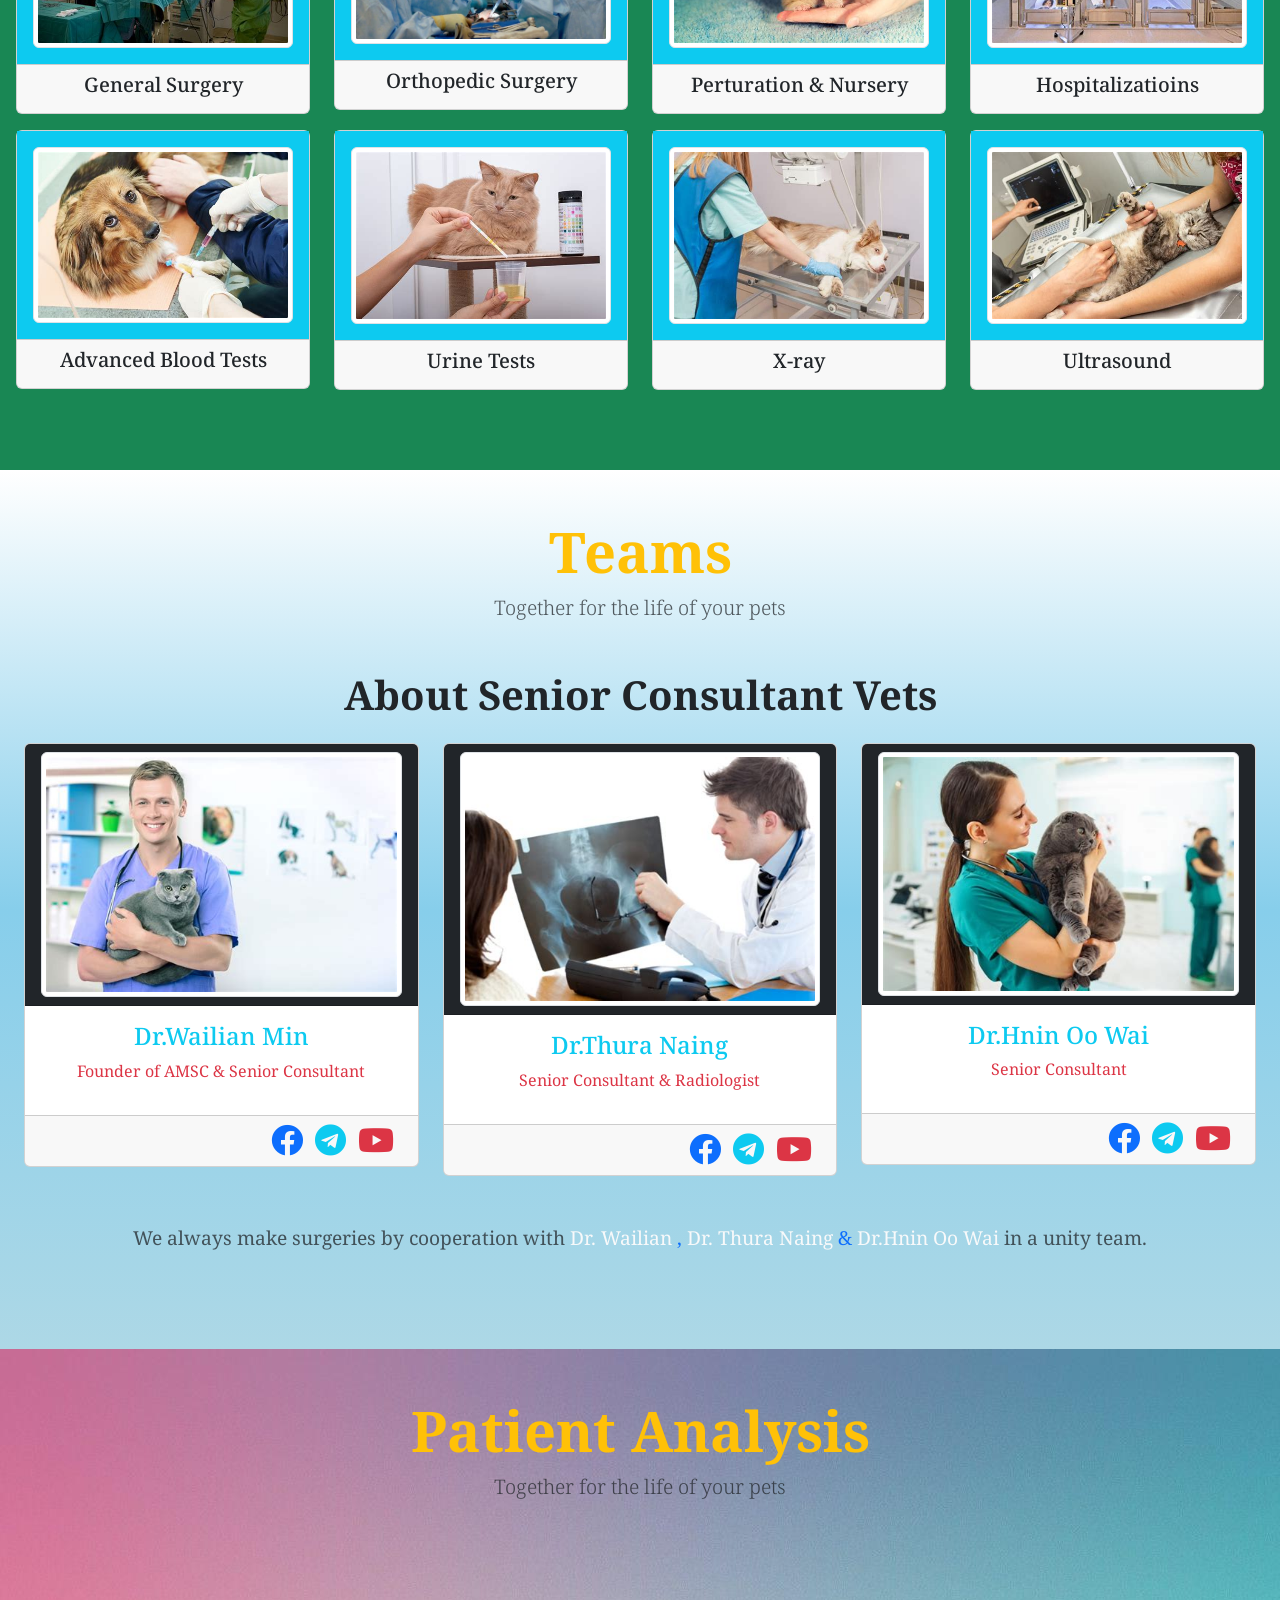
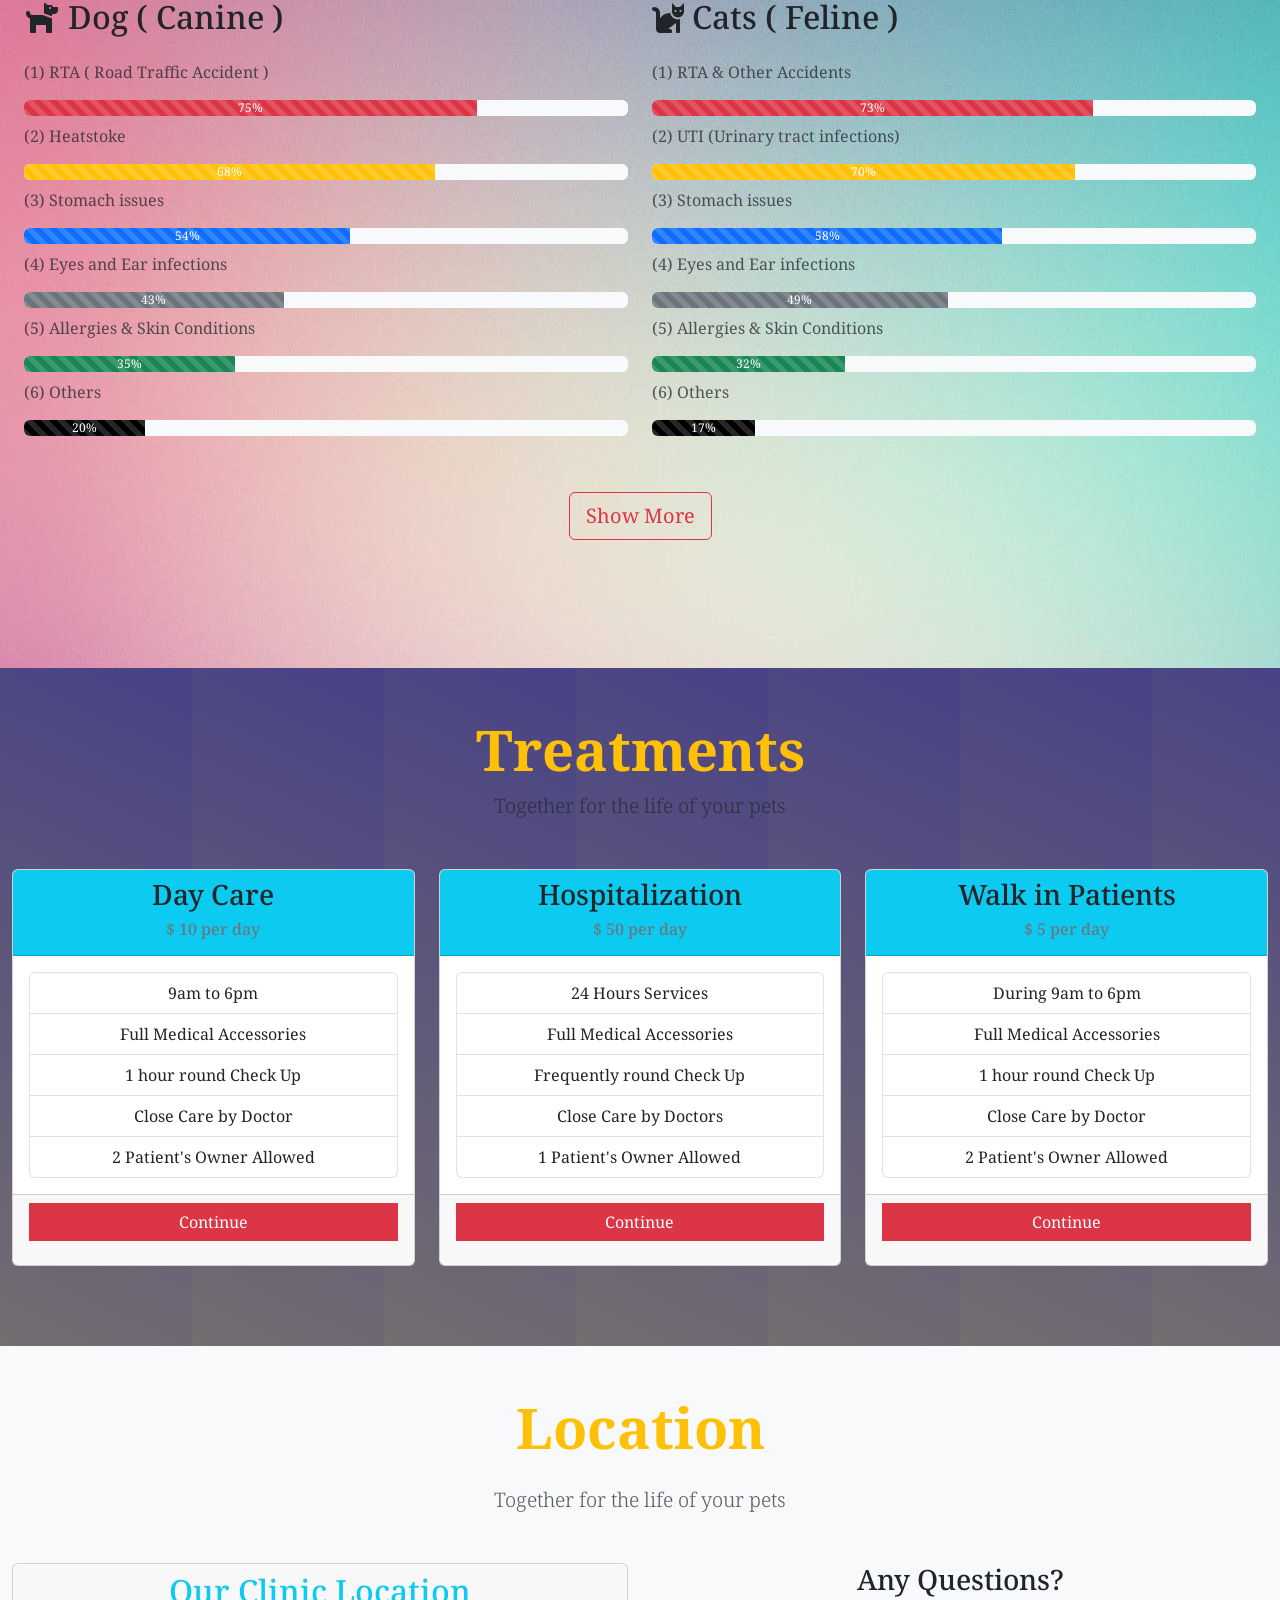
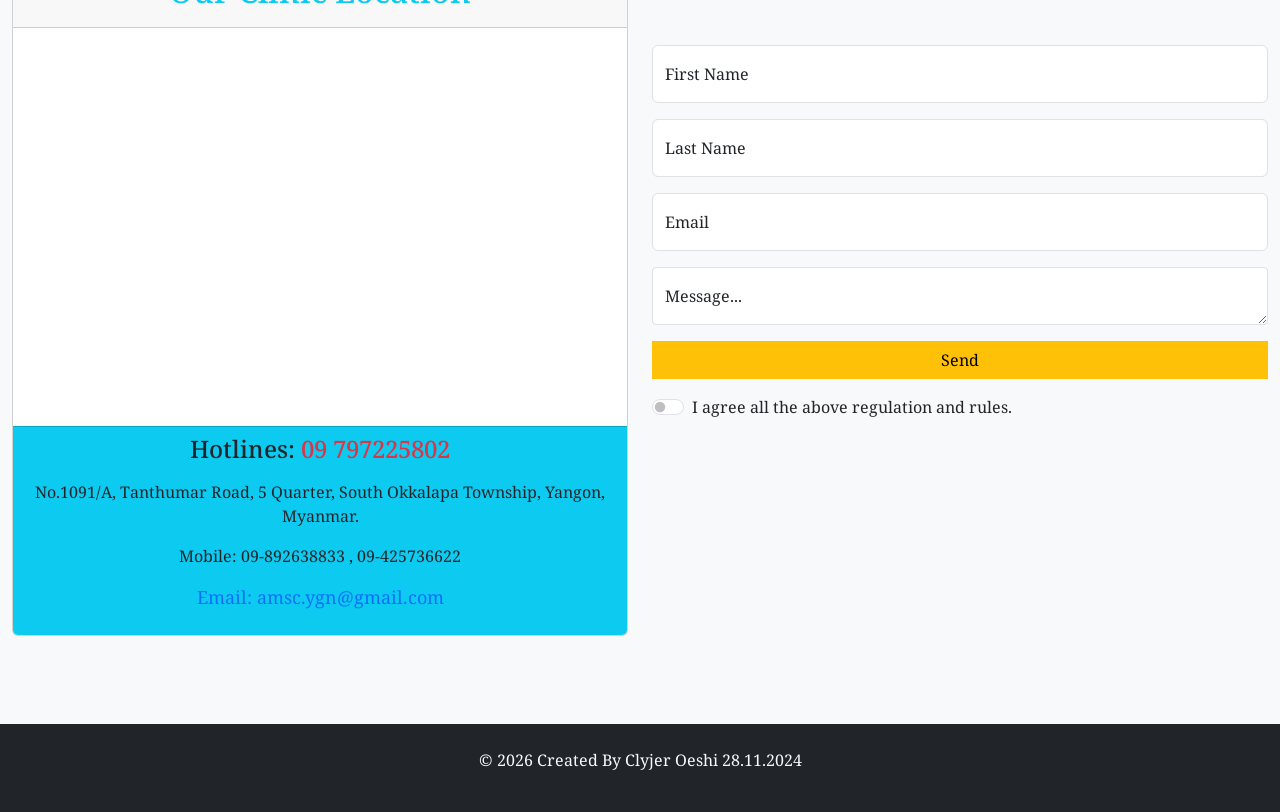
<file: firstprojectbs.html>
<!DOCTYPE html>
<html>
<head>
	<title>AMSC</title>

 	<!-- fav icon -->
 	<link href="./img/img1.png" rel="icon" type="image/png" />

 	<!-- bootstrap css1 js1 -->
 	<link href="https://cdn.jsdelivr.net/npm/bootstrap@5.3.3/dist/css/bootstrap.min.css" rel="stylesheet" integrity="sha384-QWTKZyjpPEjISv5WaRU9OFeRpok6YctnYmDr5pNlyT2bRjXh0JMhjY6hW+ALEwIH" crossorigin="anonymous">


 	<!-- fontawesome cdn  -->
 	<link rel="stylesheet" href="https://cdnjs.cloudflare.com/ajax/libs/font-awesome/5.15.4/css/all.min.css" integrity="sha512-1ycn6IcaQQ40/MKBW2W4Rhis/DbILU74C1vSrLJxCq57o941Ym01SwNsOMqvEBFlcgUa6xLiPY/NS5R+E6ztJQ==" crossorigin="anonymous" referrerpolicy="no-referrer" />


 	<!-- custom css -->
 	<link  href="./css/firstprojectbs.css" rel="stylesheet" type="text/css">


 


</head>
<body>



	<!-- Start Header Section -->
	<header>

		<nav class="navbar navbar-expand-md bg-light navbgs">

			<a href="javascript:void(0);" class="navbar-brand ms-3 ">
				<img src="./img/img1.png" width="140" alt="logo1" class="firstlogos">
				<span class="text-info fw-bold ms-3">AMSC Vet Clinic</span>
			</a>

			<button type="button" class="navbar-toggler burgericons" data-bs-target="#navid"  data-bs-toggle="collapse"><i class="navbar-toggler-icon "></i></button>



			<div id="navid" class="navbar-collapse collapse justify-content-between ms-5"> 


				<ul class="navbar-nav">

					<li class="nav-item navlis1"><a href="#homes" class="text-danger fw-bold  nav-link ">Home</a></li>
					<li class="nav-item navlis2"><a href="#services" class="text-danger fw-bold  nav-link">Services </a></li>
					<li class="nav-item dropdown navlis1">

						<a href="#teams" class="text-danger fw-bold  nav-link dropdown-toggle" data-bs-toggle="dropdown">Teams </a>

						<ul class="dropdown-menu bg-dark">
							<li class=""><a href="javascript:void(0);" class="text-info dropdown-item">Senior Vets</a></li>
							<li class=""><a href="javascript:void(0);" class="text-info dropdown-item">Junior Vets</a></li>
						</ul>


					</li>

					<li class="nav-item navlis2"><a href="#treatments" class="text-danger fw-bold  nav-link">Treatments</a></li>
					<li class="nav-item navlis1"><a href="#locations" class="text-danger fw-bold  nav-link">Location</a></li>
					<li class="nav-item navlis2"><a href="#privacy" class="text-danger fw-bold  nav-link">Privacy</a></li>

				</ul>

				<div id="#contact" class="pe-3">
				
				<a href="#contacts" class="btn btn-sm btn-outline-danger rounded-pill"  data-bs-toggle="modal">Contact</a>

				</div>
				
			</div>


		</nav>


		<!-- start banner -->

		<div id="homes" class="container-fluid bg-secondary py-5 banners ">

			<div class="row justify-content-center align-items-center py-5 ">

				<div class="col-md-10 text-center py-5 bannerboxs ">

					<h1 class="text-info display-4 bannerheadings mb-5">Animal Medical and Surgical Center</h1>
					<h5 class="text-light lead">Clinic Time :<span class="text-warning"> 9 am </span>to  <span class="text-warning"> 6 pm</span></h5>
					<p class="text-muted lead">Together for the life of your pets</p>
				
					<a href="#appointmentmodal" class="btn btn-md btn-outline-info rounded bannerbtns" data-bs-toggle="modal" >Get Appointment</a>
					
				</div>


				
			</div>
			 

		</div>

		<!-- end banner -->


	</header>
	<!-- End Header Section   -->




	<!-- Start Services Section -->
	<section id="services" class="bg-success py-5">

		<div class="container-fluid text-center p-3">

			<div class="col-md-12 col-sm-10">

				<!-- start title -->
				<h2 class="text-warning display-4 fw-bold ">Our Services</h2>
				<p class="text-muted lead">Together for the life of your pets</p>

				<!-- end title -->
				
			</div>


			<div class="row text-center">

				<div class="col-md-3 col-sm-6 mb-3">

					<div class="card">
						<!-- <div class="card-header"></div> -->
						<div class="card-body bg-info ">
							<a href="javascript:void(0);"><img src="./img/consult3.jpg" class="img-thumbnail serviceimgs" height="100px" alt="consulting"></a>
						</div>
						<div class="card-footer">
							<h5 class="text-dark">Consultations</h5>
						</div>
					</div>
					
				</div>

				<div class="col-md-3 col-sm-6 mb-3">

					<div class="card">
						<!-- <div class="card-header"></div> -->
						<div class="card-body bg-info ">
							<a href="javascript:void(0);"><img src="./img/gentreat1.jpg" class="img-thumbnail serviceimgs" alt="consulting"></a>
						</div>
						<div class="card-footer">
							<h5 class="text-dark">General Treatments</h5>
						</div>
					</div>
					
				</div>

				<div class="col-md-3 col-sm-6 mb-3">

					<div class="card">
						<!-- <div class="card-header"></div> -->
						<div class="card-body bg-info ">
							<a href="javascript:void(0);"><img src="./img/skintreat.jpg" class="img-thumbnail serviceimgs" alt="consulting"></a>
						</div>
						<div class="card-footer">
							<h5 class="text-dark">Dermatits Treatments</h5>
						</div>
					</div>
					
				</div>

				<div class="col-md-3 col-sm-6 mb-3">

					<div class="card">
						<!-- <div class="card-header"></div> -->
						<div class="card-body bg-info ">
							<a href="javascript:void(0);"><img src="./img/vac2.jpg" class="img-thumbnail serviceimgs" alt="consulting"></a>
						</div>
						<div class="card-footer">
							<h5 class="text-dark">Vaccinations</h5>
						</div>
					</div>
					
				</div>

				<!-- ----- -->

				<div class="col-md-3 col-sm-6 mb-3">

					<div class="card">
						<!-- <div class="card-header"></div> -->
						<div class="card-body bg-info ">
							<a href="javascript:void(0);"><img src="./img/gensurgery1.jpg" class="img-thumbnail serviceimgs" alt="consulting"></a>
						</div>
						<div class="card-footer">
							<h5 class="text-dark">General Surgery</h5>
						</div>
					</div>
					
				</div>

				<div class="col-md-3 col-sm-6 mb-3">

					<div class="card">
						<!-- <div class="card-header"></div> -->
						<div class="card-body bg-info ">
							<a href="javascript:void(0);"><img src="./img/bone1.jpg" class="img-thumbnail serviceimgs" alt="consulting"></a>
						</div>
						<div class="card-footer">
							<h5 class="text-dark">Orthopedic Surgery</h5>
						</div>
					</div>
					
				</div>

				<div class="col-md-3 col-sm-6 mb-3">

					<div class="card">
						<!-- <div class="card-header"></div> -->
						<div class="card-body bg-info ">
							<a href="javascript:void(0);"><img src="./img/kitten1.jpg" class="img-thumbnail serviceimgs" alt="consulting"></a>
						</div>
						<div class="card-footer">
							<h5 class="text-dark">Perturation & Nursery </h5>
						</div>
					</div>
					
				</div>


				<div class="col-md-3 col-sm-6 mb-3">

					<div class="card">
						<!-- <div class="card-header"></div> -->
						<div class="card-body bg-info ">
							<a href="javascript:void(0);"><img src="./img/hospital5.jpg" class="img-thumbnail serviceimgs"  alt="consulting"></a>
						</div>
						<div class="card-footer">
							<h5 class="text-dark">Hospitalizatioins</h5>
						</div>
					</div>
					
				</div>



				<!-- ------ -->

				<div class="col-md-3 col-sm-6 mb-3">

					<div class="card">
						<!-- <div class="card-header"></div> -->
						<div class="card-body bg-info ">
							<a href="javascript:void(0);"><img src="./img/bloodtest1.jpg" class="img-thumbnail serviceimgs"  alt="consulting"></a>
						</div>
						<div class="card-footer">
							<h5 class="text-dark">Advanced Blood Tests</h5>
						</div>
					</div>
					
				</div>


				<div class="col-md-3 col-sm-6 mb-3">

					<div class="card">
						<!-- <div class="card-header"></div> -->
						<div class="card-body bg-info ">
							<a href="javascript:void(0);"><img src="./img/urine1.jpg" class="img-thumbnail serviceimgs"  alt="consulting"></a>
						</div>
						<div class="card-footer">
							<h5 class="text-dark">Urine Tests</h5>
						</div>
					</div>
					
				</div>


				<div class="col-md-3 col-sm-6 mb-3">

					<div class="card">
						<!-- <div class="card-header"></div> -->
						<div class="card-body bg-info ">
							<a href="javascript:void(0);"><img src="./img/xray1.jpg" class="img-thumbnail serviceimgs"  alt="consulting"></a>
						</div>
						<div class="card-footer">
							<h5 class="text-dark">X-ray</h5>
						</div>
					</div>
					
				</div>


				<div class="col-md-3 col-sm-6 mb-3">

					<div class="card">
						<!-- <div class="card-header"></div> -->
						<div class="card-body bg-info ">
							<a href="javascript:void(0);"><img src="./img/ultrasound.jpg" class="img-thumbnail serviceimgs"  alt="consulting"></a>
						</div>
						<div class="card-footer">
							<h5 class="text-dark">Ultrasound</h5>
						</div>
					</div>
					
				</div>


			</div>



		</div>




	</section>

	<!-- End Client Section -->



	<!-- Start Team Section -->
	<section id="teams" class="bg-light py-5 teambgs">



		<div class="container-fluid">

			<div class="col-md-12 text-center mb-5">

				<!-- start title -->
				<h2 class="text-warning fw-bold display-4">Teams</h2>
				<p class="text-muted lead">Together for the life of your pets</p>

				<!-- end title -->
				
			</div>




			<div class="row text-center mx-auto">

				<div class="col-md-12 col-sm-10 mx-auto mb-3">
					<h5 class="text-dark display-6 fw-bold">About Senior Consultant Vets</h5>
					
				</div>




				<div class="col-lg-4 col-sm-10 mx-auto mb-5">

					<div class="card ">
						<div class="card-header bg-dark">
							<a href="javascript:void(0);"><img src="./img/team1.jpg" class="img-thumbnail teamimgs"></a>
						</div>

						<div class="card-body">
							<h4 class="text-info ">Dr.Wailian Min</h4>
							<p class="text-danger">Founder of AMSC & Senior Consultant </p>
						</div>

						<div class="card-footer">
							<div class="float-end">
								<a href="javascript:void(0);" class="" target="_blank"><i class="fab fa-facebook text-primary  me-2 fa-2x"></i></a>
								<a href="javascript:void(0);" class=""  target="_blank"><i class="fab fa-telegram text-info  me-2 fa-2x"></i></a>
								<a href="javascript:void(0);" class=""  target="_blank"><i class="fab fa-youtube text-danger me-2 fa-2x"></i></a>
								
							</div>
						</div>
						
					</div>
					
				</div>


				<div class="col-lg-4 col-sm-10 mx-auto mb-5">

					<div class="card">
						<div class="card-header  bg-dark">
							<a href="javascript:void(0);"><img src="./img/team2.jpg" class="img-thumbnail teamimgs"></a>
						</div>

						<div class="card-body">
							<h4 class="text-info ">Dr.Thura Naing</h4>
							<p class="text-danger">Senior Consultant & Radiologist</p>
						</div>

						<div class="card-footer">
							<div class="float-end">
								<a href="javascript:void(0);" class="" target="_blank"><i class="fab fa-facebook text-primary  me-2 fa-2x"></i></a>
								<a href="javascript:void(0);" class=""  target="_blank"><i class="fab fa-telegram text-info  me-2 fa-2x"></i></a>
								<a href="javascript:void(0);" class=""  target="_blank"><i class="fab fa-youtube text-danger me-2 fa-2x"></i></a>
								
							</div>
								
						</div>
					</div>
						
					
					
				</div>
				 
				
				<div class="col-lg-4 col-sm-10 mx-auto mb-5">

					<div class="card">
						<div class="card-header  bg-dark">
							<a href="javascript:void(0);"><img src="./img/team3.jpg" class="img-thumbnail teamimgs"></a>
						</div>

						<div class="card-body">
							<h4 class="text-info ">Dr.Hnin Oo Wai</h4>
							<p class="text-danger">Senior Consultant </p>
						</div>

						<div class="card-footer">
							<div class="float-end">
								<a href="javascript:void(0);" class="" target="_blank"><i class="fab fa-facebook text-primary  me-2 fa-2x"></i></a>
								<a href="javascript:void(0);" class=""  target="_blank"><i class="fab fa-telegram text-info  me-2 fa-2x"></i></a>
								<a href="javascript:void(0);" class=""  target="_blank"><i class="fab fa-youtube text-danger me-2 fa-2x"></i></a>
								
							</div>
								
							</div>
						</div>
						
					</div>
					
				</div>


				<div class="col-md-12 col-sm-10 text-center mx-auto mb-5">
					<p class="text-muted teamfonts ">We always make surgeries by cooperation with <a href="javascript:void(0);" class="teamlinks"> <span class="text-light">Dr. Wailian </span> , <span class="text-light">Dr. Thura Naing </span> & <span class="text-light">Dr.Hnin Oo Wai </span></a> in a unity team.</p>
					
				</div>



			</div> <!-- row -->


			
		</div> <!-- container fluid -->


	</section>
	<!-- End Team Section -->





	<!-- Start Public Interest Section  -->
	<section  class="bg-light py-5 progressbgs">


		<div class="container-fluid">

			<div class="col-md-12 col-sm-10 text-center mx-auto mb-5">
				<!-- start title -->
				<h2 class="text-warning fw-bold display-4">Patient Analysis</h2>
				<p class="text-muted lead">Together for the life of your pets</p>

				<!-- end title -->
				
			</div>


			<div class="row  mx-auto py-5 mb-3">

				<!-- for dogs -->
				<div class="col-md-6 col-sm-10 mx-auto mb-5">

					<h2 class="text-dark mb-4"><i class="fas fa-dog text-dark"></i> Dog ( Canine )</h2>

					<div class="mb-2">
						<p class="text-muted ">(1) RTA ( Road Traffic Accident )</p>
						<div class="progress bg-light ">
						 	<div class="progress-bar progress-bar-striped bg-danger " style="width:75% ;" aria-valuenow="75" aria-valuemin="0" aria-valuemax="100" >75%</div>
						
						</div>
					</div>

					<div class="mb-2">
						<p class="text-muted ">(2) Heatstoke </p>
						<div class="progress bg-light">
						 	<div class="progress-bar progress-bar-striped bg-warning " style="width:68% ;" aria-valuenow="68" aria-valuemin="0" aria-valuemax="100" >68%</div>
						
						</div>
					</div>


					<div class="mb-2">
						<p class="text-muted ">(3) Stomach issues</p>
						<div class="progress bg-light">
						 	<div class="progress-bar progress-bar-striped bg-primary " style="width:54% ;" aria-valuenow="54" aria-valuemin="0" aria-valuemax="100" >54%</div>
						
						</div>
					</div>

					<div class="mb-2">
						<p class="text-muted ">(4) Eyes and Ear infections</p>
						<div class="progress bg-light">
						 	<div class="progress-bar progress-bar-striped bg-secondary " style="width:43% ;" aria-valuenow="43" aria-valuemin="0" aria-valuemax="100" >43%</div>
						
						</div>
					</div>

					<div class="mb-2">
						<p class="text-muted ">(5) Allergies & Skin Conditions</p>
						<div class="progress bg-light">
						 	<div class="progress-bar progress-bar-striped bg-success " style="width:35% ;" aria-valuenow="35" aria-valuemin="0" aria-valuemax="100" >35%</div>
						
						</div>
					</div>

					<div class="mb-2">
						<p class="text-muted ">(6) Others</p>
						<div class="progress bg-light">
						 	<div class="progress-bar progress-bar-striped bg-black " style="width:20% ;" aria-valuenow="20" aria-valuemin="0" aria-valuemax="100" >20%</div>
						
						</div>
					</div>
					
				</div> <!-- col dog -->




				<!-- for cats -->
				<div class="col-md-6 col-sm-10 mx-auto mb-3">

					<h2 class="text-dark mb-4"><i class="fas fa-cat text-dark"></i> Cats ( Feline )</h2>

					<div class="mb-2">
						<p class="text-muted ">(1) RTA & Other Accidents</p>
						<div class="progress bg-light ">
						 	<div class="progress-bar progress-bar-striped bg-danger " style="width:73% ;" aria-valuenow="73" aria-valuemin="0" aria-valuemax="100" >73%</div>
						
						</div>
					</div>

					<div class="mb-2">
						<p class="text-muted ">(2) UTI (Urinary tract infections) </p>
						<div class="progress bg-light">
						 	<div class="progress-bar progress-bar-striped bg-warning " style="width:70% ;" aria-valuenow="70" aria-valuemin="0" aria-valuemax="100" >70%</div>
						
						</div>
					</div>


					<div class="mb-2">
						<p class="text-muted ">(3) Stomach issues</p>
						<div class="progress bg-light">
						 	<div class="progress-bar progress-bar-striped bg-primary " style="width:58% ;" aria-valuenow="58" aria-valuemin="0" aria-valuemax="100" >58%</div>
						
						</div>
					</div>

					<div class="mb-2">
						<p class="text-muted ">(4) Eyes and Ear infections</p>
						<div class="progress bg-light">
						 	<div class="progress-bar progress-bar-striped bg-secondary " style="width:49% ;" aria-valuenow="49" aria-valuemin="0" aria-valuemax="100" >49%</div>
						
						</div>
					</div>

					<div class="mb-2">
						<p class="text-muted ">(5) Allergies & Skin Conditions</p>
						<div class="progress bg-light">
						 	<div class="progress-bar progress-bar-striped bg-success " style="width:32% ;" aria-valuenow="23" aria-valuemin="0" aria-valuemax="100" >32%</div>
						
						</div>
					</div>


					<div class="mb-2">
						<p class="text-muted ">(6) Others</p>
						<div class="progress bg-light">
						 	<div class="progress-bar progress-bar-striped bg-black " style="width:17% ;" aria-valuenow="17" aria-valuemin="0" aria-valuemax="100" >17%</div>
						
						</div>
					</div>
					
				</div> <!-- col cat -->


				<div class="col-md-12 col-sm-6 mx-auto text-center mb-3">
					<button type="button" class="btn btn-lg btn-outline-danger rounded">Show More</button>					
				</div>
			

			</div>


		</div> <!-- container -->


	
	</section>
	<!-- End Public Interest Section  -->




	<!-- Start Treatments Section -->

	<section id="treatments" class=" py-5 treatmentbgs">

		<div class="container-fluid">

			<div class="col-md-12 col-sm-10 text-center mx-auto mb-5">
				<!-- start title -->
				<h2 class="text-warning fw-bold display-4">Treatments</h2>
				<p class="text-muted lead">Together for the life of your pets</p>

				<!-- end title -->
				
			</div>


			<div class="row text-center mb-3">

				<div class="col-md-4 col-sm-6 mx-auto mb-3">

					<div class="card">

						<div class="card-header bg-info">
							<h3 class="card-title text-dark">Day Care</h3>
							<h6 class=" text-secondary ">$ 10 per day</h6>
						</div> 

						<div class="card-body ">
							<ul class="list-group treatmentuls">
								<li class="list-group-item ">9am to 6pm</li>
								<li class="list-group-item">Full Medical Accessories</li>
								<li class="list-group-item">1 hour round Check Up</li>
								<li class="list-group-item">Close Care by Doctor</li>
								<li class="list-group-item">2 Patient's Owner Allowed</li>
							</ul>

							
						</div>

						<div class="card-footer">
							<div class="d-grid mb-3">
								<button type="button" class="btn btn-md btn-danger rounded-0">Continue</button>
							</div>
						</div>
						
					</div>
					
				</div>


				<div class="col-md-4 col-sm-6 mx-auto mb-3">

					<div class="card">

						<div class="card-header bg-info">
							<h3 class="card-title text-dark">Hospitalization</h3>
							<h6 class=" text-secondary ">$ 50 per day </h6>
						</div> 

						<div class="card-body ">
							<ul class="list-group treatmentuls">
								<li class="list-group-item">24 Hours Services</li>
								<li class="list-group-item">Full Medical Accessories</li>
								<li class="list-group-item">Frequently round Check Up</li>
								<li class="list-group-item">Close Care by Doctors</li>
								<li class="list-group-item">1 Patient's Owner Allowed</li>
							</ul>

							
						</div>

						<div class="card-footer">
							<div class="d-grid mb-3">
								<button type="button" class="btn btn-md btn-danger rounded-0">Continue</button>
							</div>
						</div>
						
					</div>
					
				</div>


				<div class="col-md-4 col-sm-6 mx-auto mb-3">

					<div class="card">

						<div class="card-header bg-info">
							<h3 class="card-title text-dark">Walk in Patients</h3>
							<h6 class=" text-secondary ">$ 5 per day</h6>
						</div> 

						<div class="card-body ">
							<ul class="list-group treatmentuls">
								<li class="list-group-item">During 9am to 6pm</li>
								<li class="list-group-item">Full Medical Accessories</li>
								<li class="list-group-item">1 hour round Check Up</li>
								<li class="list-group-item">Close Care by Doctor</li>
								<li class="list-group-item">2 Patient's Owner Allowed</li>
							</ul>

							
						</div>

						<div class="card-footer">
							<div class="d-grid mb-3">
								<button type="button" class="btn btn-md btn-danger rounded-0">Continue</button>
							</div>
						</div>
						
					</div>
					
				</div>
				 

			</div>


			
		</div>
		


	</section>
	<!-- End Treatments Section  -->



	<!-- Start Location Section  -->
	<section id="locations" class="bg-light py-5 locationbgs">

			<div class="container-fluid">

				<div class="col-md-12 col-sm-10 text-center mx-auto mb-5">
				  <!-- start title -->
				  <h2 class="text-warning fw-bold display-4 mb-4">Location</h2>
				  <p class="text-muted lead">Together for the life of your pets</p>

				<!-- end title -->
			    </div>



			    <div class="row mb-3">

			    	<div class="col-lg-6 col-md-8 col-sm-10  text-center mx-auto mb-4">

			    		<div class="card">
			    			<div class="card-header">
			    				<h2 class="card-title text-info">Our Clinic Location</h2>
			    			</div>

			    			<div class="card-body">
			    				<iframe src="https://www.google.com/maps/embed?pb=!1m18!1m12!1m3!1d674.9937369642603!2d96.17951792255326!3d16.859008443538556!2m3!1f0!2f0!3f0!3m2!1i1024!2i768!4f13.1!3m3!1m2!1s0x30c19341274f3ccf%3A0x9de0829d81e1e0e4!2sAMSC%20Animal%20Medical%20%26%20Surgical%20Centre!5e0!3m2!1sen!2sth!4v1732718806827!5m2!1sen!2sth" class="locationmaps" style="border:0;" allowfullscreen="" loading="lazy" referrerpolicy="no-referrer-when-downgrade"></iframe>
			    				
			    			</div>

			    			<div class="card-footer bg-info">

			    				<div class="">
			    					<h4 class="mb-3">Hotlines: <span class="text-danger">09 797225802</span></h4>

			    					<p> No.1091/A, Tanthumar Road, 5 Quarter, South Okkalapa Township, Yangon, Myanmar.</p>
			    					<p>Mobile: 09-892638833 , 09-425736622</p>
			    					<p><a href="javascript:void(0);" class="locationemails">Email: amsc.ygn@gmail.com</a></p>

			    					
			    				</div>
			    				
			    			</div>
			    			
			    		</div>
			    		
			    	</div>



			    	<div class="col-lg-6 col-md-8 col-sm-10 mx-auto mb-4"> <!-- right -->

			    		<div class="col-md-12 col-sm-10 mx-auto mb-3">

			    			<div class="text-center">
			    				<h3 class="text-dark mb-5">Any Questions?</h3>
			    			</div>

			    			<div class="col-md-12 col-sm-10">

			    				<form action="" method="">

			    					<div class="form-floating mb-3">
			    						
			    						<input type="text" name="firstname" id="firstname" class="form-control" placeholder="Enter Your Firstname...." autocomplete="off"  />
			    						<label for="firstname">First Name</label>
			    					</div>

			    					<div class="form-floating mb-3">
			    						
			    						<input type="text" name="lastname" id="lastname" class="form-control" placeholder="Enter Your Lastname...." autocomplete="off"  />
			    						<label for="lastname">Last Name</label>
			    					</div>

			    					<div class="form-floating mb-3">
			    						
			    						<input type="email" name="email" id="email" class="form-control" placeholder="Enter Your Email...">
			    						<label for="email">Email</label>
			    					</div>

			    					<div class="form-floating mb-3">
			    						
			    						<textarea name="message" id="message" class="form-control form-control-sm " placeholder="Enter Your Message....." rows="4"></textarea>
								       <label for="message">Message...</label>
			    					</div>
			    					
			    				</form>

			    				<div class="d-grid mb-3">
									 <button type="button" class="btn btn-md btn-warning rounded-0">Send</button>		    					
			    				</div>

			    				<div class="mt-3">
			    					<div class="form-check form-switch">
			    						<input type="checkbox" name="agree" id="agree" class="form-check-input" value="1" ><label>I agree all the above regulation and rules.</label>
			    					</div>
			    				</div>

			    					<script src="https://static.elfsight.com/platform/platform.js" async></script>
                                   <div class="elfsight-app-cad54d17-be92-4f57-9b29-6ef8a3b914cb" data-elfsight-app-lazy></div>


			    				
			    			</div>


			    		</div>
			    		
			    	</div>
			    	

			    </div>


				
			</div>


		
	</section>
	<!-- End Location Section -->


	<!-- Start Footer Section  -->
	<footer id="privacy" class="bg-dark py-4">
			<div class="container-fluid">
				<div class="col-md-12 text-center">
					<p class="text-light ">&copy; <span id="autoyear"></span> Created By Clyjer Oeshi   28.11.2024</p>
					
				</div>		


			</div>

			


		 
	</footer>
	<!-- End Footer Section  -->

      


      <!-- start Get Appointment Modal Box Section  -->
 
      <div id="appointmentmodal" class="modal">

      	<!-- for position and size -->
      	<div class="modal-dialog modal-dialog-centered modal-md">

      	<!-- for background -->
      	<div class="modal-content">
      			

      		<div class="modal-header mb-4 text-center">
      			<h3 class="text-dark"><img src="./img/amsclogo.png" width="120px" height="70px">  Register Here!</h3>
      			<button type="button" class="btn-close" data-bs-dismiss="modal"></button>
      		</div>

      		<div class="modal-body bg-warning">

      			<div class="">

      				<form action="" method="">

      					<div class="form-group mb-3">
      						<label for="petname">Pet Name</label>
      						<input type="text" name="petname" id="petname" class="form-control" placeholder="Enter your Petname..." autocomplete="off">
      						 
      					</div>

      					<div class="form-group mb-3">
      						<label for="breed">Breed</label>
      						<select name="breed" id="breed" class="form-select rounded " >
      							<option selected disabled></option>
      							<option value="1">Canine (Dog)</option>
      							<option value="2">Feline (Cat)</option>
      							<option value="3">Rabbit (Oryctolagus cuniculus)</option>
      							<option value="4">Bird</option>
      							<option value="5">Other</option>
      						</select>
      					</div>

      					<div class="form-group mb-3">
      						<label for="species">Species (type of your pet)</label>
      						<input type="text" name="species" id="species" class="form-control" placeholder="">
      						
      					</div>

      					<div class="form-group mb-3">
      						<label for="petage">Age & Birthday</label>
      						<input type="text" name="petage" id="petage" class="form-control">
 
      					</div>

      					<div class="form-group mb-3">
      						<label for="sex">Sex</label>

      						<div class="form-check">      							
      							<input type="radio" name="sex" id="sexm" class="form-check-input"><label for="sexm">Male</label>
      							
      						</div>

      						<div class="form-check mb-3" >      						
      							<input type="radio" name="sex" id="sexf" class="form-check-input"><label for="sexf">Female</label>
      						</div>


      					</div>

      					<div class="form-group mb-3">
      						<label for="ownername">Owner Name</label>
      						<input type="text" name="ownername" id="ownername" class="form-control" required >
      						
      					</div>

      					<div class="form-group mb-3">
      						<label for="phnumber">Phone Number</label>
      						<input type="number" name="phnumber" id="phnumber" class="form-control">
 
      					</div>

      					<div class="form-group">
      						<label for="appdate">Appointment Date</label>
      						<input type="date" name="appdate" id="appdate" class="form-control">
      						
      					</div>

      					<div class="form-group mb-3">
      						<label for="owneraddress">Address</label>
      						<textarea name="owneraddress" id="owneraddress" class="form-control" ></textarea>
      						
      					</div>

      					<div class="d-grid mb-3 ">
      						<button type="confirm" class="btn btn-md btn-info rounded-0 text-light mb-2">Confirm</button>
      						<button type="confirm" class="btn btn-md btn-danger rounded-0 text-light" data-bs-dismiss="modal">Cancel</button>
      						
      						
      					</div>
      					
      					
      				</form>
      				
      			</div>
      			
      		</div>

      		<div  class="modal-footer me-4">
      			<div  class="text-center">
      				<p class="text-muted lead">Together for the life or your pets.</p>
      				<a href="javascript:void(0);"><span class="text-dark ">@Team AMSC</span></a>
      			</div>
      			
      		</div>


      	</div> <!-- modal-content -->

      	 </div><!--   modal-dialog -->



      </div><!--  no1 -->

 
      <!-- end Get Appointment Modal Box Section  -->



      <!-- start contact section  -->

       <div id="contacts" class="modal text-center py-5 bg-light">

			<div class="modal-dialog  modal-dialog-centered modal-md ">

			<div class="modal-content">

				<div class="modal-header text-center">
				
			    <img src="./img/amsclogo.png" class="mx-auto" width="150px" height="80px">

			  	<button class="btn-close ms-3" data-bs-dismiss="modal"></button>
					
				</div>



	     	   <h4 class="mb-3">Hotlines: <span class="text-danger">09 797225802</span></h4>

			   <p class=""> No.1091/A, Tanthumar Road, 5 Quarter, South Okkalapa Township, Yangon, Myanmar.</p>
			   <p>Mobile: 09-892638833 , 09-425736622</p>
			    <p><a href="javascript:void(0);" class="locationemails">Email: amsc.ygn@gmail.com</a></p>

			  </div>
			    					
			  </div>
			    				
    	</div>
			    			


      <!-- end contact section  -->





	<!-- bootstrap css1 js1 -->
		<script src="https://cdn.jsdelivr.net/npm/bootstrap@5.3.3/dist/js/bootstrap.bundle.min.js" integrity="sha384-YvpcrYf0tY3lHB60NNkmXc5s9fDVZLESaAA55NDzOxhy9GkcIdslK1eN7N6jIeHz" crossorigin="anonymous"></script>

	<!-- custom js -->
	<script type="text/javascript">
		
		const getyear = document.getElementById("autoyear");
		const autoyear= new Date().getUTCFullYear();
		// console.log(autoyear); 2024

		getyear.innerText = autoyear;









	</script>







</body>
</html>
</file>
<file: css/firstprojectbs.css>
@import url('https://fonts.googleapis.com/css2?family=Noto+Serif:ital,wght@0,100..900;1,100..900&family=Pacifico&display=swap');
@import url('https://fonts.googleapis.com/css2?family=Noto+Serif:ital,wght@0,100..900;1,100..900&family=Pacifico&family=Protest+Revolution&display=swap');
@import url('https://fonts.googleapis.com/css2?family=Lobster&family=Noto+Serif:ital,wght@0,100..900;1,100..900&family=Pacifico&family=Protest+Revolution&display=swap');


:root{
   
    --wc:white;
    --blc:black;
    --oc:orange;
    --bc:blue;
    --gc:green;
    --yc:yellow;
    --brc:brown;
    --dbc:darkblue;
    --sbc:steelblue;
    --skc:skyblue;
    --gc:gold;
    --slc:silver;
    --tmc:tomato;


}

*{
	box-sizing: border-box;
}


body{
	 font-family: "Noto Serif", serif;

	 padding: 0;
	 margin: 0;
}



/*start navbar*/

.burgericons{
	background-color: gray;

}

.navlis1{
	transition: all .5s;

}

.navlis1:hover{
	
	background-color:rgba(49, 239, 226, 0.8);
	

}


.navlis2{
	transition: all .5s;

}

.navlis2:hover{
	
	background-color:rgba(49, 239, 226, 0.8);
	

}

.teamlis{
	transition: all .1s;
}

.teamlis:hover{
	background-color: black;
}





/*end navbar*/


/*start banners*/

.banners{

	height: 100vh;

	background-image:linear-gradient(
		
		rgba(20, 19, 19, 0.57),
		rgba(121, 242, 230, 0.1)
		) ,
	url('../img/bannercover1.jpg');


	background-size: cover;
	background-position: center;
	background-attachment: fixed;


}

.bannerheadings{
	font-family: "Lobster", sans-serif;
   font-weight: 400;
   font-style: normal;
   font-size: 50px;

}

/*.bannerboxs{
	border:5px red solid;
	border-top-right-radius: 60%;
    border-bottom-left-radius: 65%;

    transition: all .3s;
}

.bannerboxs:hover{
	box-shadow: -5px 5px 7px cyan;

}
*/



.bannerbtns{
	font-size: 20px;
	color: red;
	border:2px cyan solid;

	padding: 10px;
}


/*end banners*/



/*start services section*/

.serviceimgs{

	cursor: pointer;

	transition: all .4s;

}

.serviceimgs:hover{
	transform: scale(1.1);
}

.amscs{
	text-decoration: none;
}



/*end services section*/

/*start team section*/

.teambgs{

	background: linear-gradient(to bottom,white,skyblue,lightblue);
}

.teamlinks{
	text-decoration: none;
}

.teamimgs{

	cursor: pointer;

	transition: all .4s;

}

.teamimgs:hover{
	transform: scale(1.1);
}


.teamfonts{
	font-size: 1.2em;
}

/*end team section */



/*start progress section*/
.progressbgs{
	background-image: url("../img/progresscover.jpg");

}
/*end progress section */



/*start treatments section*/
.treatmentbgs{
	background: linear-gradient(
		25deg,
		rgba(81, 73, 77, 0.8),
		rgba(26, 18, 103, 0.8));

	background-size: 15%;
}

.treatmentuls li{
	cursor: pointer;

	transition: all .3s;
}

.treatmentuls li:hover{
	background-color: rgba(102, 92, 192, 0.33);
	color: black;
}

/*end treatments section*/


/*start location section */
.locationmaps{
	width: 100%;
	height: 40vh;
}


.locationemails{
	font-size: 18px;
	text-decoration: none;
}

.locationbgs{

	background-image:linear-gradient(
		
		rgba(72, 112, 243, 0.67),
		white
		) ,
	url('https://amscvetclinic.com/wp-content/uploads/2022/12/logo-retina.png');

	/*background-size: cover;*/
	background-position: center;
	background-repeat: no-repeat;
	background-attachment: fixed;

}

/*end location section*/
</file>
